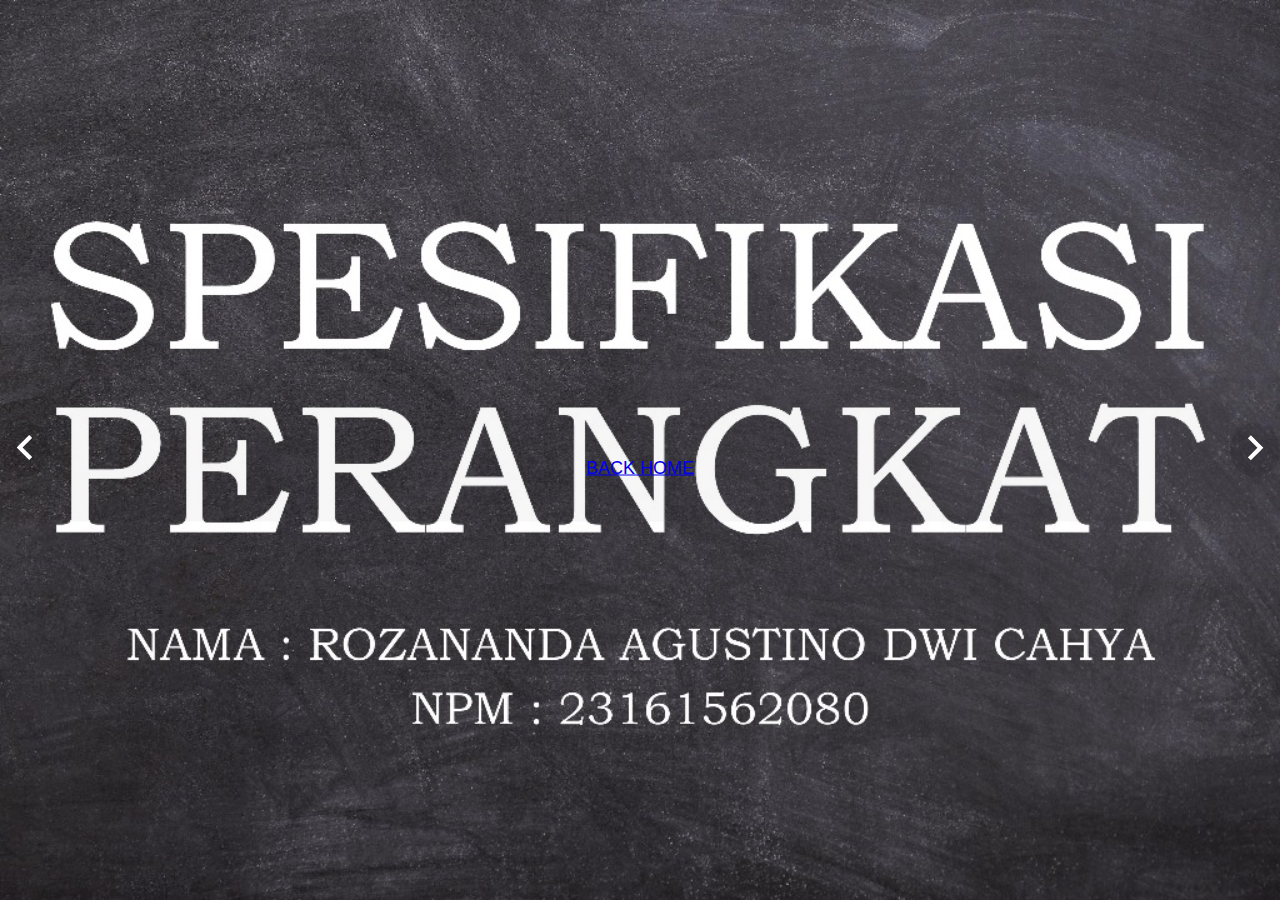
<file: slider/10282023929.html>
<!DOCTYPE html>
<html lang="en">
<head>
    <meta charset="UTF-8">
    <meta name="viewport" content="width=device-width, initial-scale=1.0">
    <meta http-equiv="X-UA-Compatible" content="ie=edge">
    <title>SLIDE SHOW</title>
    <link rel="stylesheet" href="css/style.css">
</head>
<body>
    <div class="container">
        <div class="arrow l" onclick="prev()">
            <img src="img/l.png" alt="l">
        </div>
        <div class="slide slide-1">
             <div class="caption">
                 <h3></h3>
                 <p><a href="../">BACK HOME</a></p>
             </div>
        </div>
        <div class="slide slide-2">
            <div class="caption">
                <h3></h3>
                <p></p>
            </div>
       </div>
       <div class="slide slide-3">
            <div class="caption">
                <h3></h3>
                <p></p>
            </div>
       </div>
       <div class="slide slide-4">
        <div class="caption">
            <h3></h3>
            <p></p>
        </div>
   </div>
   <div class="slide slide-5">
    <div class="caption">
        <h3></h3>
        <p></p>
    </div>
</div>

<div class="slide slide-6">
    <div class="caption">
        <h3></h3>
        <p></p>
    </div>
</div>
       <div class="arrow r" onclick="next()">
            <img src="img/r.png" alt="r">
        </div>
    </div>

    <script>
        let slide = document.querySelectorAll('.slide');
        var current = 0;

        function cls(){
            for(let i = 0; i < slide.length; i++){
                  slide[i].style.display = 'none';
            }
        }

        function next(){
            cls();
            if(current === slide.length-1) current = -1;
            current++;

            slide[current].style.display = 'block';
            slide[current].style.opacity = 0.4;

            var x = 0.4;
            var intX = setInterval(function(){
                x+=0.1;
                slide[current].style.opacity = x;
                if(x >= 1) {
                    clearInterval(intX);
                    x = 0.4;
                }
            }, 100);

        }

        function prev(){
            cls();
            if(current === 0) current = slide.length;
            current--;

            slide[current].style.display = 'block';
            slide[current].style.opacity = 0.4;

            var x = 0.4;
            var intX = setInterval(function(){
                x+=0.1;
                slide[current].style.opacity = x;
                if(x >= 1) {
                    clearInterval(intX);
                    x = 0.4;
                }
            }, 100);

        }

        function start(){
            cls();
            slide[current].style.display = 'block';
        }
        start();
    </script>
</body>
</html>
</file>
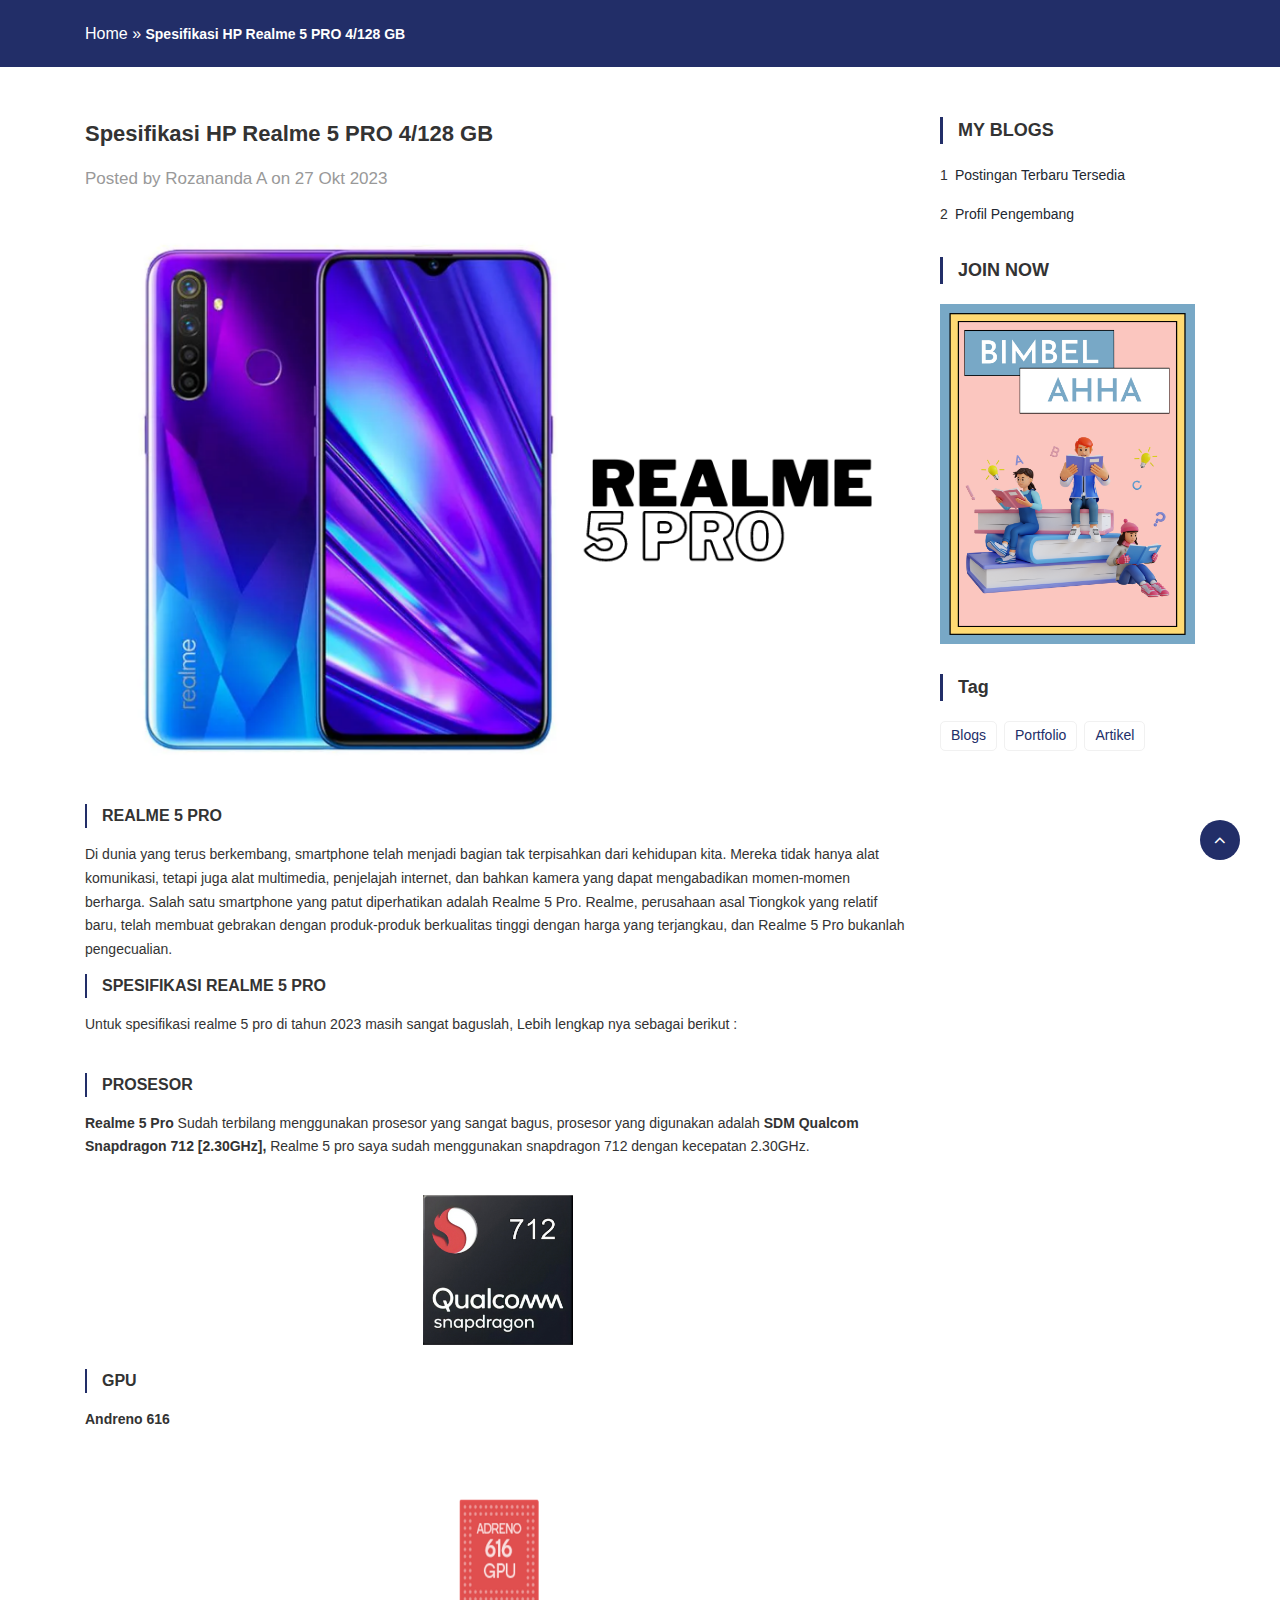
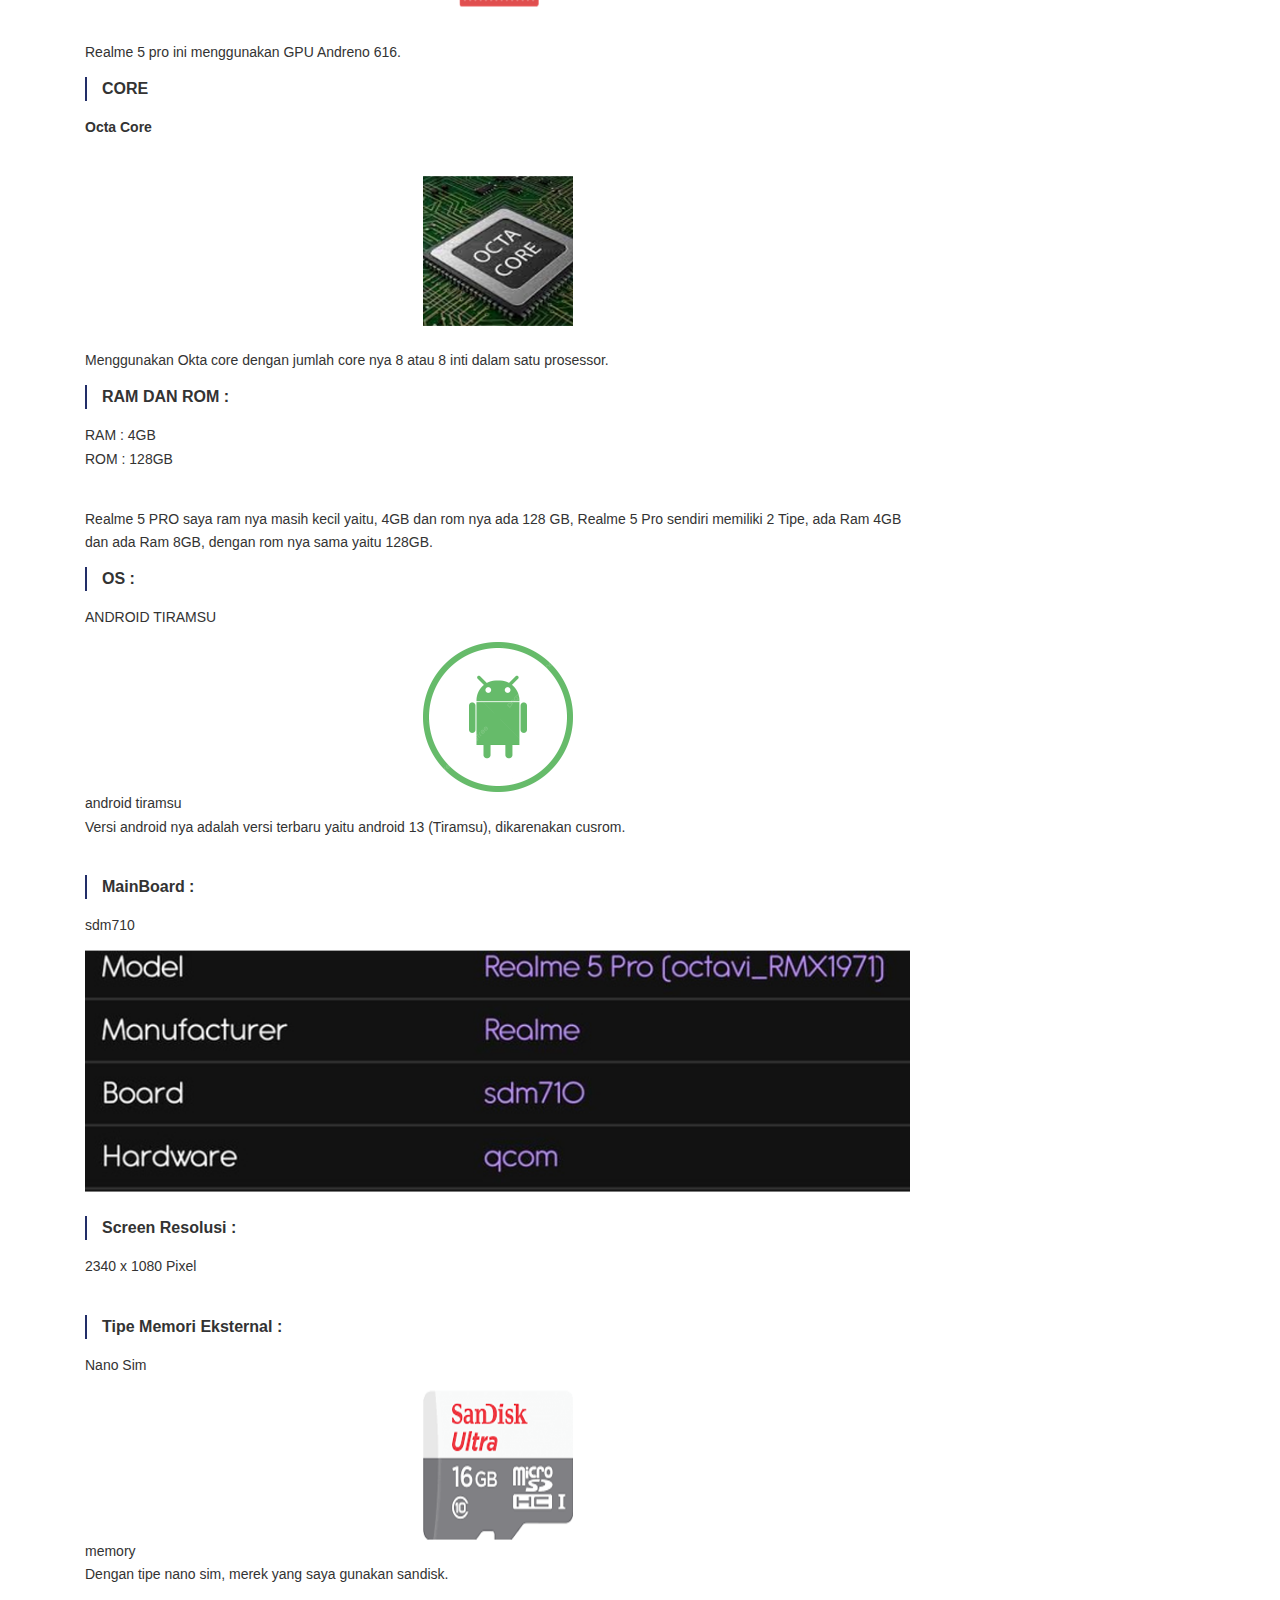
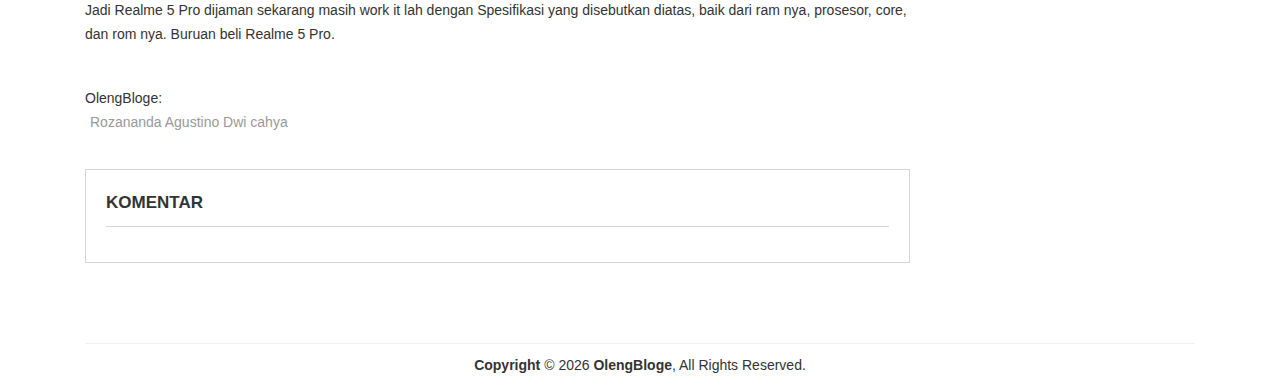
<file: blog/post/10272023522.html>
<!DOCTYPE html>
<html lang="en">

<head>
    <meta charset="UTF-8">
    <meta http-equiv="X-UA-Compatible" content="IE=edge">
    <meta name="viewport" content="width=device-width, initial-scale=1.0">
    <title>Spesifikasi HP Realme 5 PRO 4/128 GB</title>

    <link rel="stylesheet" href="assets/css/style.css">

    <div id="fb-root"></div>
    <script async defer crossorigin="anonymous"
        src="https://connect.facebook.net/id_ID/sdk.js#xfbml=1&version=v18.0&appId=3076419065804660&autoLogAppEvents=1"
        nonce="HyyUP90Z"></script>
</head>

<body>

    <section class="page-title">
        <div class="container">
            <div class="row pt-20">
                <div class="col xl12 l12">
                    <div id="breadcrumbs" class="mb-20">
                        <a href="/index.html">Home</a>
                        »
                        <span class="breadcrumb_last" aria-current="page">Spesifikasi HP Realme 5 PRO 4/128 GB</span>
                    </div>
                </div>
            </div>
        </div>
    </section>

    <main>
        <div class="container">
            <div class="row py-50">
                <div class="col xl9 l9 m12">
                    <div class="contents">
                        <article class="detail">
                            <h1 class="title">Spesifikasi HP Realme 5 PRO 4/128 GB</h1>

                            <time class="time">Posted by Rozananda A on 27 Okt 2023</time>

                            <div class="thumbnail">
                                <img src="../assets/images/blog-1.png" alt="Spesifikasi HP Realme 5 PRO 4/128 GB">
                            </div>


                            <div class="body">
                               
                                <h3>REALME 5 PRO</h3>
                                <p>Di dunia yang terus berkembang, smartphone telah menjadi bagian tak terpisahkan dari kehidupan kita. Mereka tidak hanya alat komunikasi, tetapi juga alat multimedia, penjelajah internet, dan bahkan kamera yang dapat mengabadikan momen-momen berharga. Salah satu smartphone yang patut diperhatikan adalah Realme 5 Pro. Realme, perusahaan asal Tiongkok yang relatif baru, telah membuat gebrakan dengan produk-produk berkualitas tinggi dengan harga yang terjangkau, dan Realme 5 Pro bukanlah pengecualian.</p>
                                <h3>SPESIFIKASI REALME 5 PRO</h3>
                                <p>Untuk spesifikasi realme 5 pro di tahun 2023 masih sangat baguslah, Lebih lengkap nya sebagai berikut : </p>
                                <br>
                                <h3>PROSESOR</h3>
                                <p><strong>Realme 5 Pro</strong> Sudah terbilang menggunakan prosesor yang sangat bagus, prosesor yang digunakan adalah <strong>SDM Qualcom Snapdragon 712 [2.30GHz], </strong>Realme 5 pro saya sudah menggunakan snapdragon 712 dengan kecepatan 2.30GHz.</p>
                                <br>
                                <center><img src="assets/imgpost/snapragon.png" alt="Spesifikasi HP Realme 5 PRO 4/128 GB" style="width: 150px; height: 150px;"></center>
                                <br>
                                <h3>GPU</h3>
                                <p><strong>Andreno 616</strong></p>
                                <br>
                                <center><img src="assets/imgpost/gpu.png" alt="Spesifikasi HP Realme 5 PRO 4/128 GB" style="width: 150px; height: 150px;"></center>
                                <br>
                                <p>Realme 5 pro ini menggunakan GPU Andreno 616.</p>

                                <h3>CORE</h3>
                                <p><strong>Octa Core</strong></p>
                                <br>
                                <center><img src="assets/imgpost/octacore.png" alt="Spesifikasi HP Realme 5 PRO 4/128 GB" style="width: 150px; height: 150px;"></center>
                                <br>
                                <p>Menggunakan Okta core dengan jumlah core nya 8 atau 8 inti dalam satu prosessor.</p>
                                <h3>RAM DAN ROM  : 
                                </h3>
                                <p>RAM  : 4GB<br>ROM  : 128GB</p>
                                
                                <br>
                                <p>Realme 5 PRO saya ram nya masih kecil yaitu, 4GB dan rom nya ada 128 GB, Realme
                                    5 Pro sendiri memiliki 2 Tipe, ada Ram 4GB dan ada Ram 8GB, dengan rom nya sama yaitu 128GB.
                                </p>
                                <h3>OS  : 
                                </h3>
                                <p>ANDROID TIRAMSU</p>
                                <center><a href="assets/imgpost/android.jpg"><img class="img-snapdragon" src="assets/imgpost/android.jpg" style="width: 150px; height: 150px;" alt="..." /></a></center>
                                <span class="caption text-muted">android tiramsu</span>
                                <p>Versi android nya adalah versi terbaru yaitu android 13 (Tiramsu), dikarenakan cusrom.
                                </p>
                                <br>
                                <h3>MainBoard  : 
                                </h3>
                                <p>sdm710</p>
                                <center><a href="assets/imgpost/mainboard.png"><img class="img-fluid" src="assets/imgpost/mainboard.png"  alt="..." /></a></center>
                                    <br>
                                <h3>Screen Resolusi  : 
                                </h3>
                                <p>2340 x 1080 Pixel
                                </p>
                                <br>
                                <b><h3>Tipe Memori Eksternal  : 
                                </h3></b>
                                <p>Nano Sim</p>
                                <center><a href="assets/imgpost/memory.png"><img class="img-fluid" src="assets/imgpost/memory.png" style="width: 150px; height: 150px;" alt="..." /></a></center>
                                <span class="caption text-muted">memory</span>
                                <p>Dengan tipe nano sim, merek yang saya gunakan sandisk.
                                </p>
                                    <p>Jadi Realme 5 Pro dijaman sekarang masih work it lah dengan Spesifikasi
                                        yang disebutkan diatas, baik dari ram nya, prosesor, core, dan rom nya.
                                        Buruan beli Realme 5 Pro.
                                    </p>
                            </div>
                                
                                
                            <ul class="category">
                                <span class="title">OlengBloge: </span>
                                <li><a href="mailto:nanda.pbnc@gmail.com">Rozananda Agustino Dwi cahya</a></li>
                            </ul>

                            <div id="comments">
                                <h3 class="title">KOMENTAR</h3>  
                                <div loading="lazy" class="fb-comments" data-href="https://tinogustino.github.io/post/10272023522.html"
                                    data-numposts="10" data-width="100%"></div>
                            </div>

                            
                        </article>
                    </div>
                </div>

                <div class="col xl3 l3 m12">
                    <aside class="sidebar">
                        <div class="widget">
                            <h3 class="title">MY BLOGS</h3>

                            <ul class="recent-post">
                                <li><a href="/blog" target="_blank">Postingan Terbaru Tersedia</a></li>
                                <li><a href="/index.html" target="_blank">Profil Pengembang</a></li>
                            </ul>
                        </div>

                        <div class="widget">
                            <h3 class="title">JOIN NOW</h3>

                            <div class="img">
                                <a href="https://wa.me/6281535365496" target="_bank"><img
                                        src="assets/imgs/thiet-ke-webstie-1.png" alt="imgs"></a>
                            </div>

                        </div>

                        <div class="widget">
                            <h3 class="title">Tag</h3>

                            <ul class="tagcloud">
                                <li><a href="/blog">Blogs</a></li>
                                <li><a href="/index.html">Portfolio</a></li>
                                <li><a href="/blog">Artikel</a></li>
                     
                        </div>
                    </aside>
                </div>
            </div>
        </div>
    </main>

    <section class="bottom">
        <div class="container">
            <div class="row ">
                <div class="col xl12 l12">
                    <div class="copyright text-center py-10">
                        <b>Copyright </b>&copy; <script type="text/javascript">
                            document.write(new Date().getFullYear());
                          </script> <b>OlengBloge</b>, All Rights Reserved.
                    </div>
                </div>
            </div>
        </div>
    </section>

    <div id="back-top" class="active">
        <span class="fa fa-angle-up"></span>
    </div>

    <!-- JavaScript -->
    <script src="assets/js/jquery.min.js"></script>
    <script src="assets/js/slick.min.js"></script>
    
    <script src="assets/js/main.js"></script>
</body>

</html>
</file>
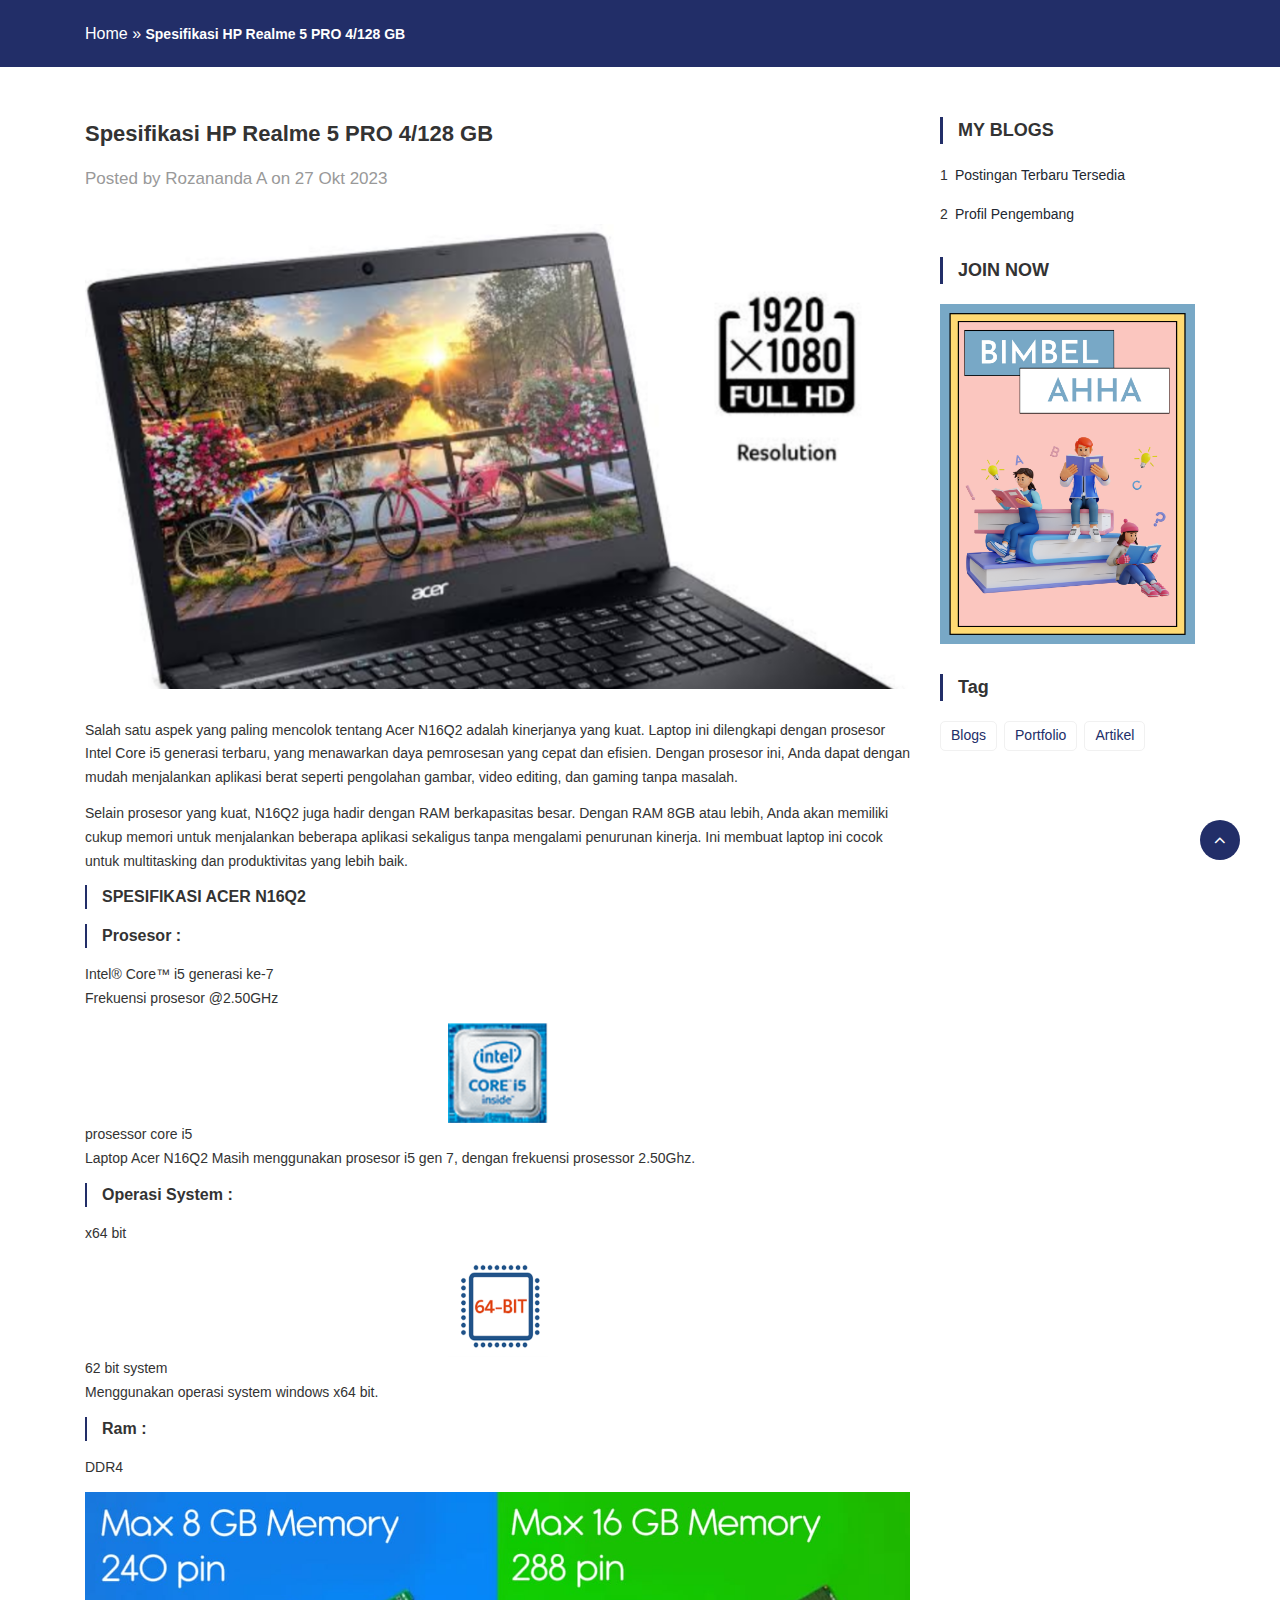
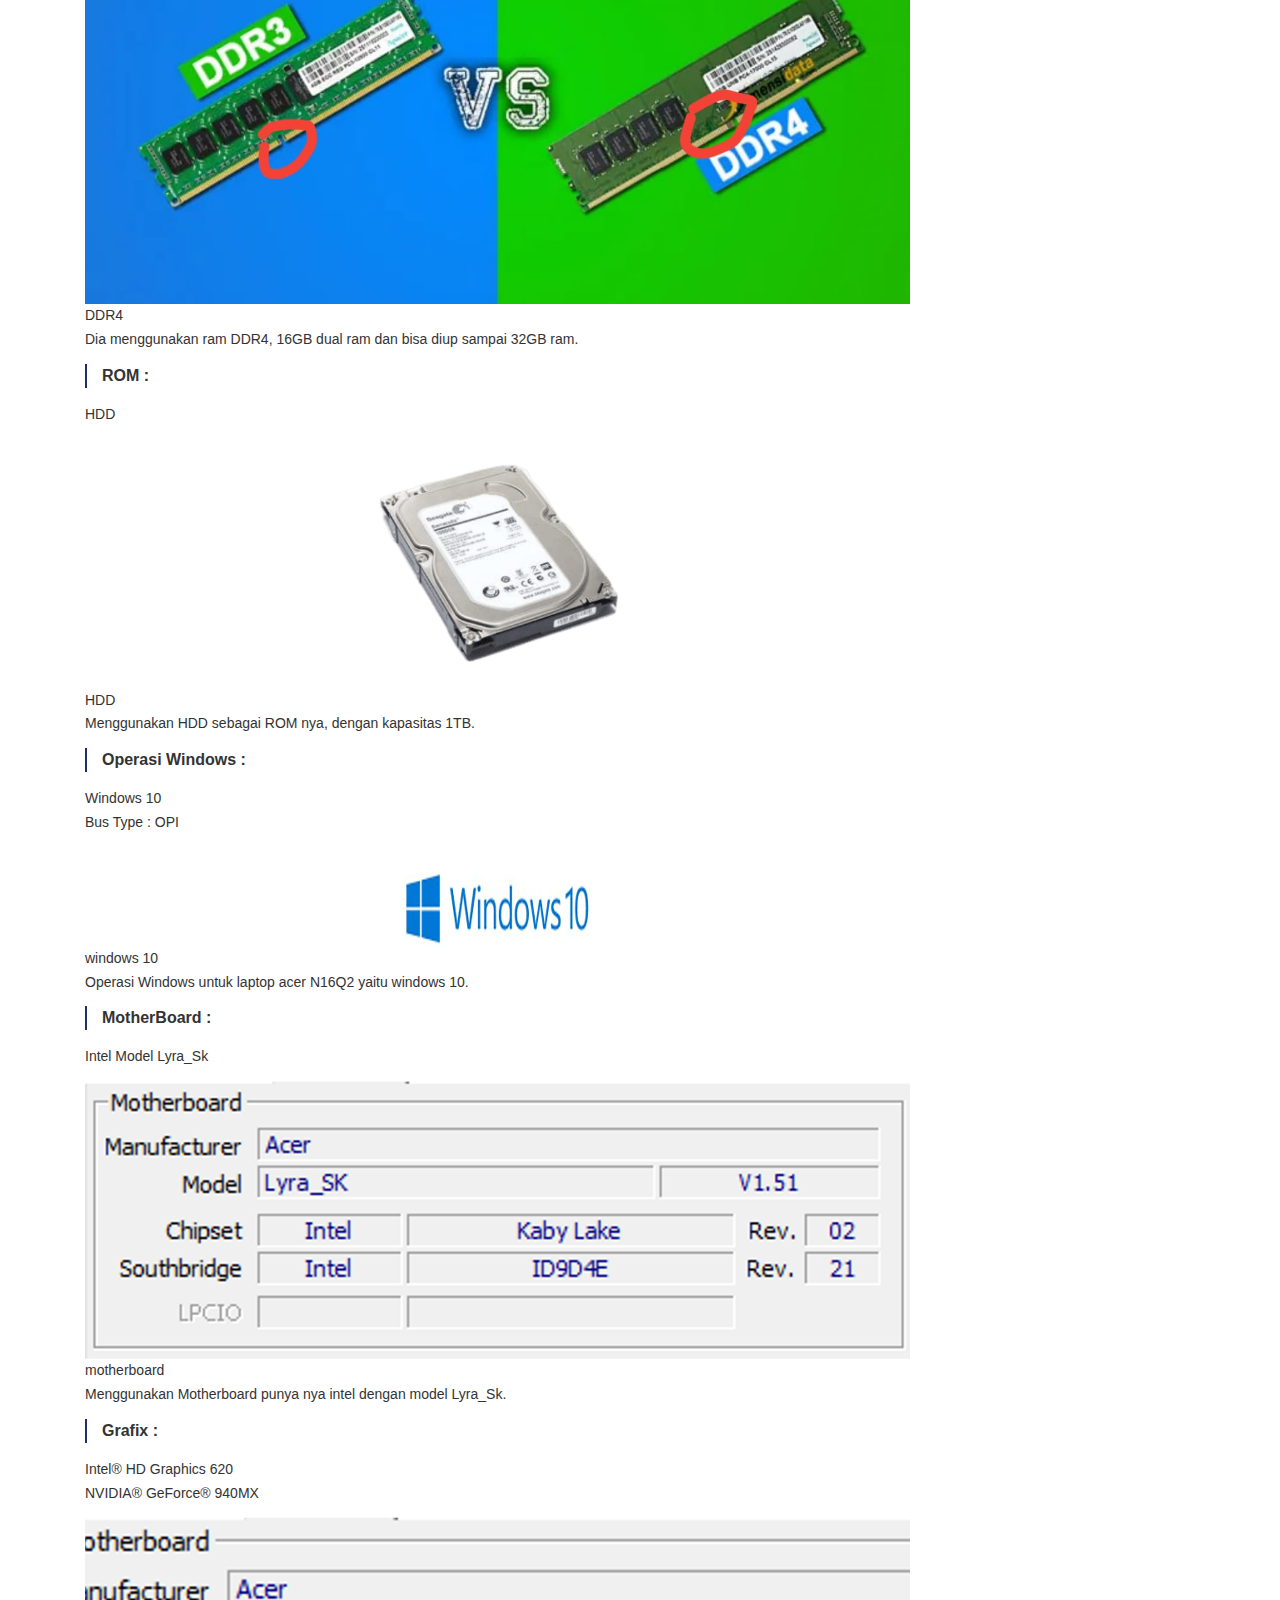
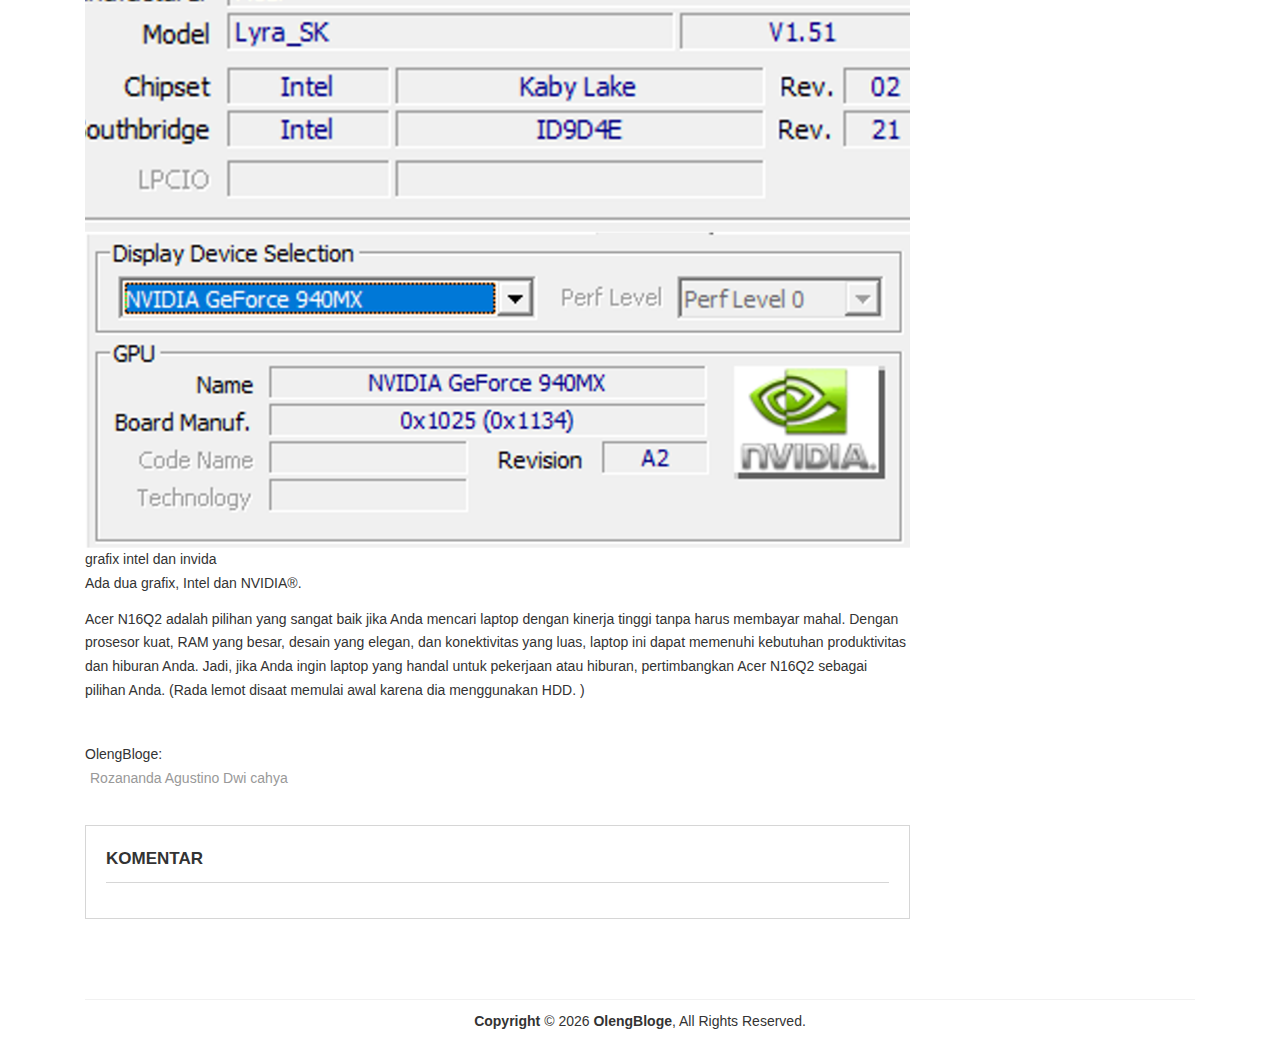
<file: blog/post/10272023523.html>
<!DOCTYPE html>
<html lang="en">

<head>
    <meta charset="UTF-8">
    <meta http-equiv="X-UA-Compatible" content="IE=edge">
    <meta name="viewport" content="width=device-width, initial-scale=1.0">
    <title>Spesifikasi HP Realme 5 PRO 4/128 GB</title>

    <link rel="stylesheet" href="assets/css/style.css">

    <div id="fb-root"></div>
    <script async defer crossorigin="anonymous"
        src="https://connect.facebook.net/id_ID/sdk.js#xfbml=1&version=v18.0&appId=3076419065804660&autoLogAppEvents=1"
        nonce="HyyUP90Z"></script>
</head>

<body>

    <section class="page-title">
        <div class="container">
            <div class="row pt-20">
                <div class="col xl12 l12">
                    <div id="breadcrumbs" class="mb-20">
                        <a href="/index.html">Home</a>
                        »
                        <span class="breadcrumb_last" aria-current="page">Spesifikasi HP Realme 5 PRO 4/128 GB</span>
                    </div>
                </div>
            </div>
        </div>
    </section>

    <main>
        <div class="container">
            <div class="row py-50">
                <div class="col xl9 l9 m12">
                    <div class="contents">
                        <article class="detail">
                            <h1 class="title">Spesifikasi HP Realme 5 PRO 4/128 GB</h1>

                            <time class="time">Posted by Rozananda A on 27 Okt 2023</time>

                            <div class="thumbnail">
                                <img src="../assets/images/blog-2.png" alt="Spesifikasi HP Realme 5 PRO 4/128 GB">
                            </div>


                            <div class="body">
                                <p>Salah satu aspek yang paling mencolok tentang Acer N16Q2 
                                    adalah kinerjanya yang kuat. Laptop ini dilengkapi dengan 
                                    prosesor Intel Core i5 generasi terbaru, yang menawarkan 
                                    daya pemrosesan yang cepat dan efisien. Dengan prosesor ini, 
                                    Anda dapat dengan mudah menjalankan aplikasi berat seperti pengolahan gambar, 
                                    video editing, dan gaming tanpa masalah.</p>
                                <p>Selain prosesor yang kuat, N16Q2 juga hadir dengan RAM berkapasitas besar. 
                                    Dengan RAM 8GB atau lebih, Anda akan memiliki cukup memori untuk menjalankan beberapa aplikasi sekaligus
                                    tanpa mengalami penurunan kinerja. Ini membuat laptop ini cocok untuk 
                                    multitasking dan produktivitas yang lebih baik.</p>
                                <b><h3>SPESIFIKASI ACER N16Q2</h3></b>
                                <b><h3>Prosesor  : 
                                   </h3></b>
                                   <p>Intel® Core™ i5 generasi ke-7
                                    <br>Frekuensi prosesor @2.50GHz
                                    </p>
                                   <center><a href="#!"><img class="img-snapdragon" src="assets/imgpost/intelcorei5.png" style="height: 100px; width: 100px;" alt="..." /></a></center>
                                   <span class="caption text-muted">prosessor core i5</span>
                                   <p>Laptop Acer N16Q2 Masih menggunakan prosesor i5 gen 7, dengan
                                    frekuensi prosessor 2.50Ghz.
                                   </p>
                                <b><h3>Operasi System  : 
                                </h3></b>
                                <p>x64 bit</p>
                                <center><a href="#!"><img class="img-snapdragon" src="assets/imgpost/62bit.png" style="width: 100px; height: 100px;" alt="..." /></a></center>
                                <span class="caption text-muted">62 bit system</span>
                                <p>Menggunakan operasi system windows x64 bit.</p>
                             <b><h3>Ram : 
                            </h3></b>
                            <p>DDR4</p>
                            <center><a href="#!"><img class="img-fluid" src="assets/imgpost/ddr4.jpg" alt="..." /></a></center>
                            <span class="caption text-muted">DDR4</span>
                            <p>Dia menggunakan ram DDR4, 16GB dual ram dan bisa diup sampai 32GB ram.</p>
                            <b><h3>ROM : 
                            </h3></b>
                            <p>HDD</p>
                            <center><a href="#!"><img class="img-snapdragon" src="assets/imgpost/hdd.png" style="width: 250px; height: 250px;" alt="..." /></a></center>
                            <span class="caption text-muted">HDD</span>
                            <p>Menggunakan HDD sebagai ROM nya, dengan kapasitas 1TB.
                            </p>
                            <b><h3>Operasi Windows  : 
                            </h3></b>
                            <p>Windows 10<br> Bus Type : OPI</p>
                            <center><a href="#!"><img class="img-fluid" src="assets/imgpost/windows10.png" style="width: 250px; height: 100px;" alt="..." /></a></center>
                            <span class="caption text-muted">windows 10</span>
                            <p>Operasi Windows untuk laptop acer N16Q2 yaitu windows 10.
                            </p>
                            <b><h3>MotherBoard  : 
                            </h3></b>
                            <p>Intel
                                Model Lyra_Sk
                                </p>
                            <center><a href="#!"><img class="img-fluid" src="assets/imgpost/motherboar.png" alt="..." /></a></center>
                            <span class="caption text-muted">motherboard</span>
                            <p>Menggunakan Motherboard punya nya intel dengan model Lyra_Sk.
                            </p>
                
                            <b><h3>Grafix  : 
                            </h3></b>
                            <p>Intel® HD Graphics 620
                                <br>NVIDIA® GeForce® 940MX
                                
                                </p>
                            <center><a href="#!"><img class="img-fluid" src="assets/imgpost/gf1.png" alt="..." /></a></center>
                            <center><a href="#!"><img class="img-fluid" src="assets/imgpost/gf2.png" alt="..." /></a></center>
                            <span class="caption text-muted">grafix intel dan invida</span>
                            <p>Ada dua grafix, Intel dan NVIDIA®.
                            </p>
                                <p>Acer N16Q2 adalah pilihan yang sangat baik jika Anda mencari laptop dengan kinerja tinggi 
                                    tanpa harus membayar mahal. Dengan prosesor kuat, RAM yang besar, desain yang elegan, dan 
                                    konektivitas yang luas, laptop ini dapat memenuhi kebutuhan produktivitas dan hiburan Anda. 
                                    Jadi, jika Anda ingin laptop yang handal untuk pekerjaan atau hiburan, 
                                    pertimbangkan Acer N16Q2 sebagai pilihan Anda. (Rada lemot disaat memulai awal karena dia menggunakan HDD. )
                                </p>
                               
                            </div>
                                
                                
                            <ul class="category">
                                <span class="title">OlengBloge: </span>
                                <li><a href="mailto:nanda.pbnc@gmail.com">Rozananda Agustino Dwi cahya</a></li>
                            </ul>

                            <div id="comments">
                                <h3 class="title">KOMENTAR</h3>  
                                <div loading="lazy" class="fb-comments" data-href="https://tinogustino.github.io/post/10272023523.html"
                                    data-numposts="10" data-width="100%"></div>
                            </div>

                            
                        </article>
                    </div>
                </div>

                <div class="col xl3 l3 m12">
                    <aside class="sidebar">
                        <div class="widget">
                            <h3 class="title">MY BLOGS</h3>

                            <ul class="recent-post">
                                <li><a href="/blog" target="_blank">Postingan Terbaru Tersedia</a></li>
                                <li><a href="/index.html" target="_blank">Profil Pengembang</a></li>
                            </ul>
                        </div>

                        <div class="widget">
                            <h3 class="title">JOIN NOW</h3>

                            <div class="img">
                                <a href="https://wa.me/6281535365496" target="_bank"><img
                                        src="assets/imgs/thiet-ke-webstie-1.png" alt="imgs"></a>
                            </div>

                        </div>

                        <div class="widget">
                            <h3 class="title">Tag</h3>

                            <ul class="tagcloud">
                                <li><a href="/blog">Blogs</a></li>
                                <li><a href="/index.html">Portfolio</a></li>
                                <li><a href="/blog">Artikel</a></li>
                     
                        </div>
                    </aside>
                </div>
            </div>
        </div>
    </main>

    <section class="bottom">
        <div class="container">
            <div class="row ">
                <div class="col xl12 l12">
                    <div class="copyright text-center py-10">
                        <b>Copyright </b>&copy; <script type="text/javascript">
                            document.write(new Date().getFullYear());
                          </script> <b>OlengBloge</b>, All Rights Reserved.
                    </div>
                </div>
            </div>
        </div>
    </section>

    <div id="back-top" class="active">
        <span class="fa fa-angle-up"></span>
    </div>

    <!-- JavaScript -->
    <script src="assets/js/jquery.min.js"></script>
    <script src="assets/js/slick.min.js"></script>
    
    <script src="assets/js/main.js"></script>
</body>

</html>
</file>
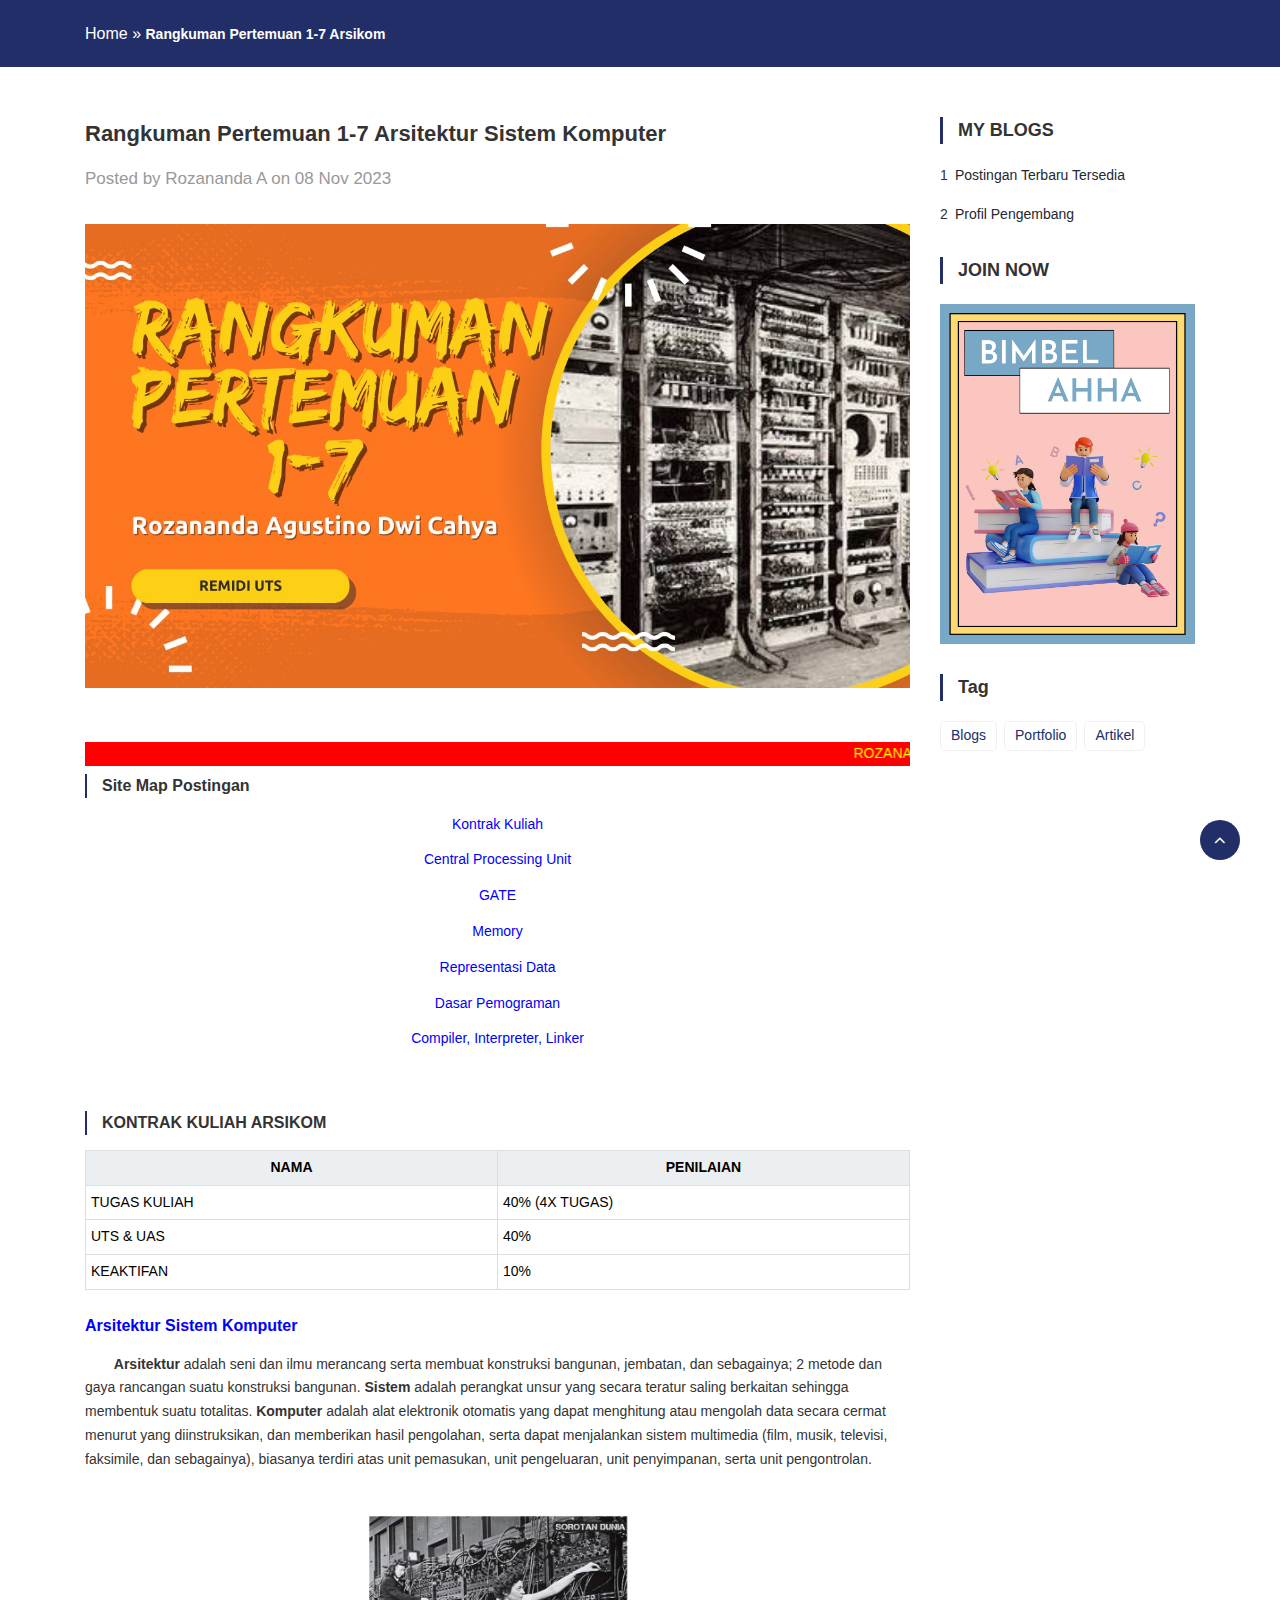
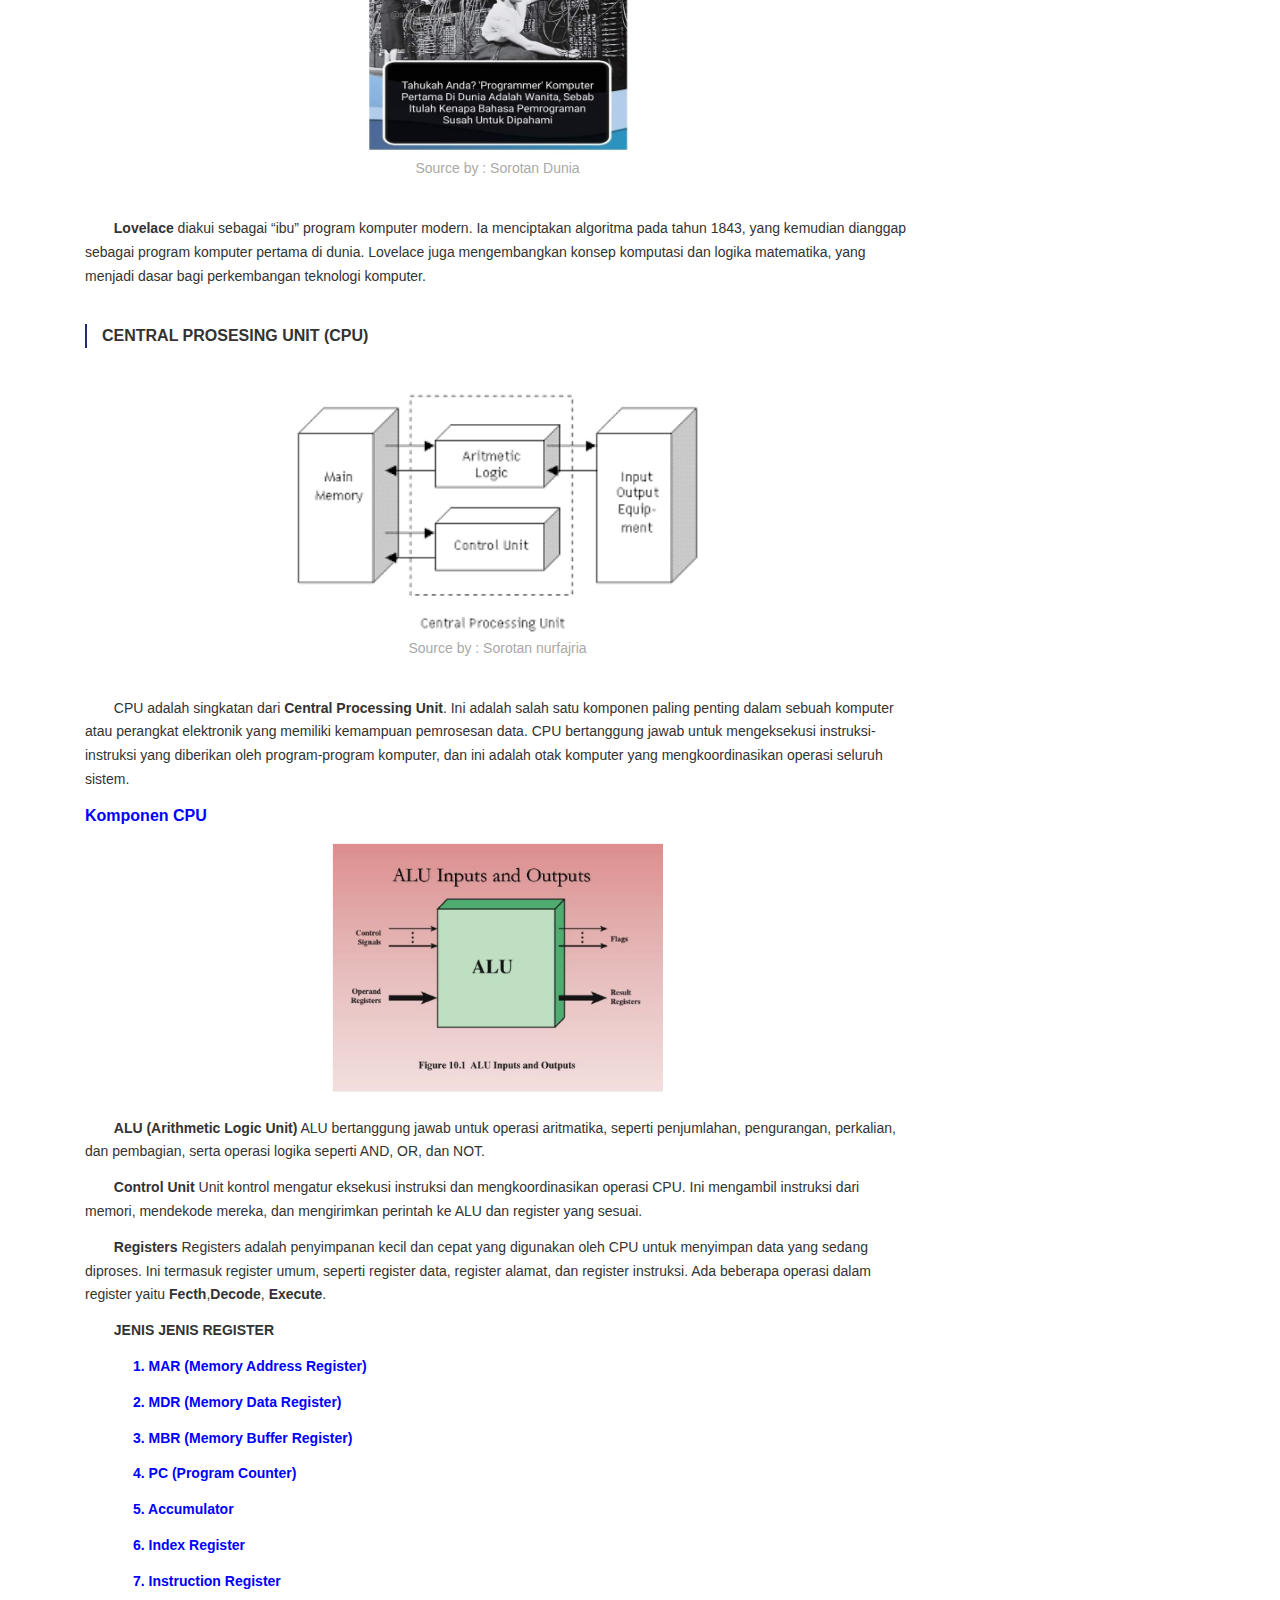
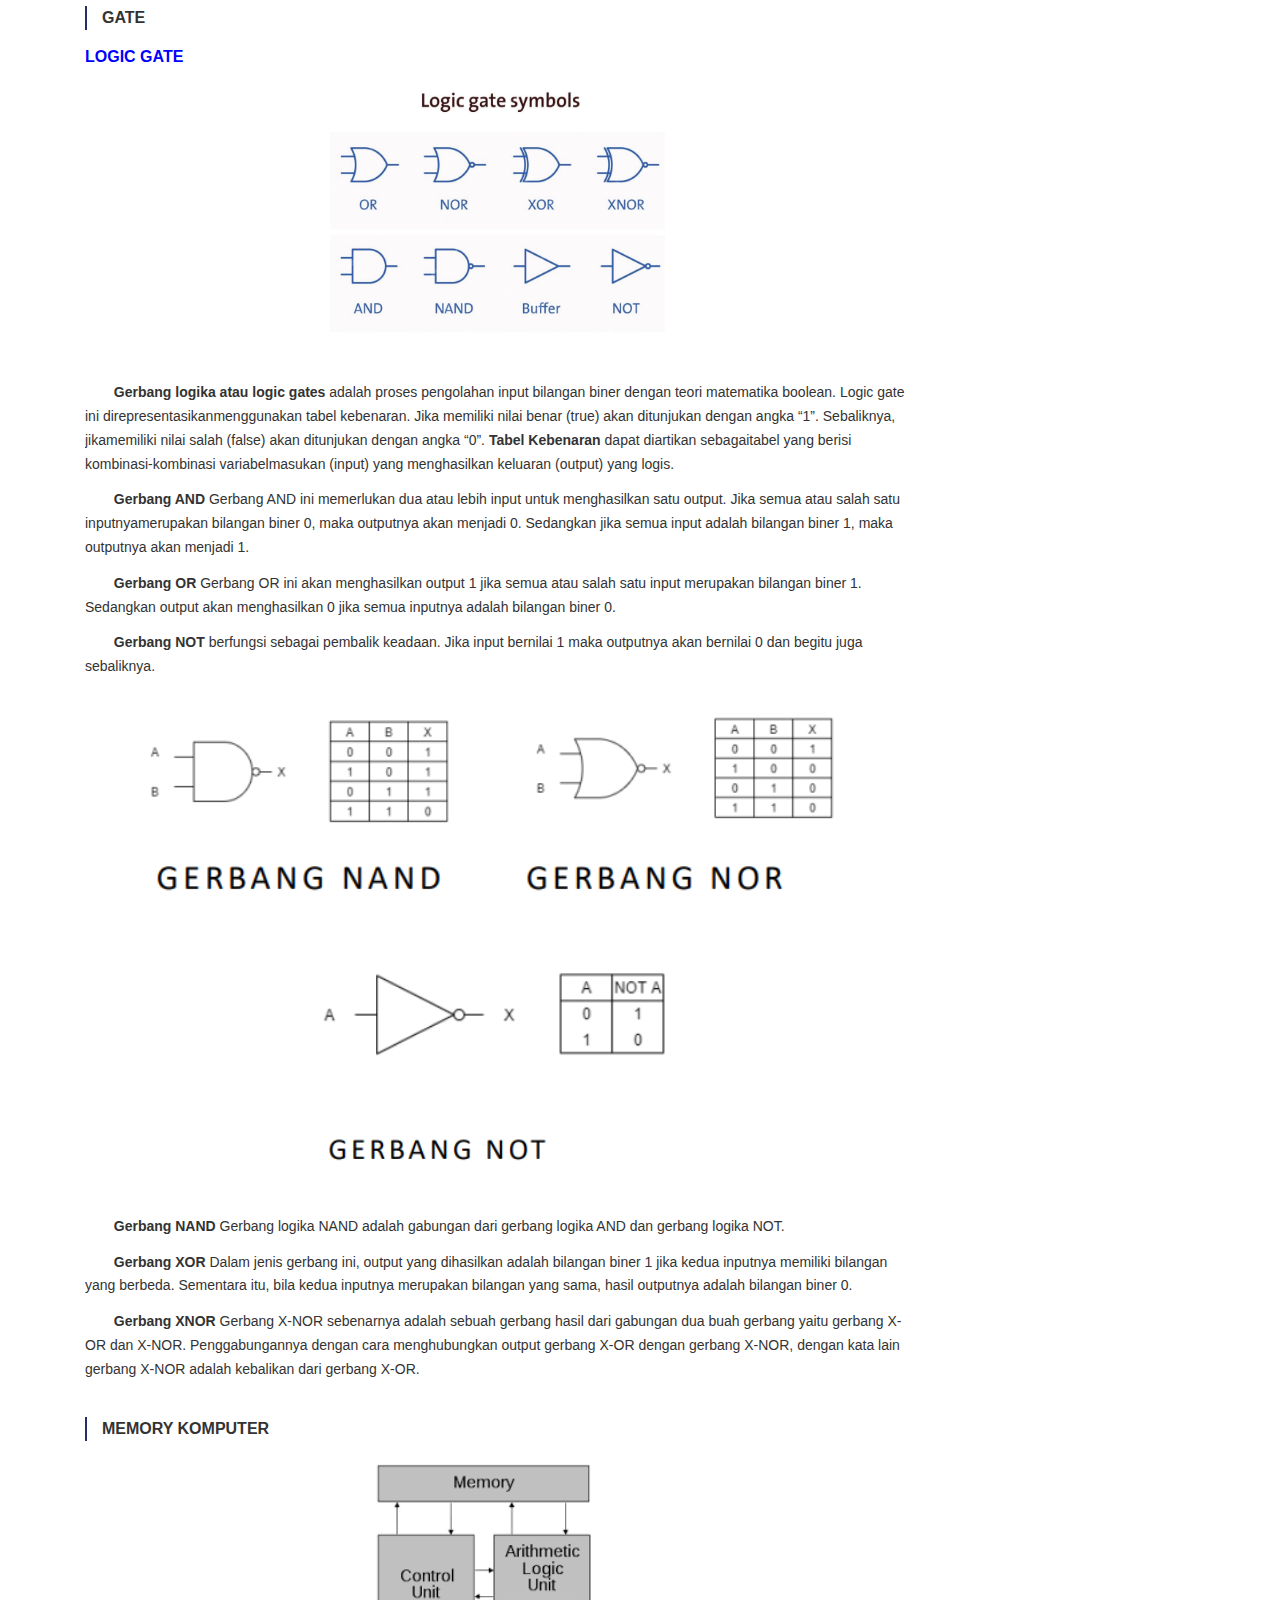
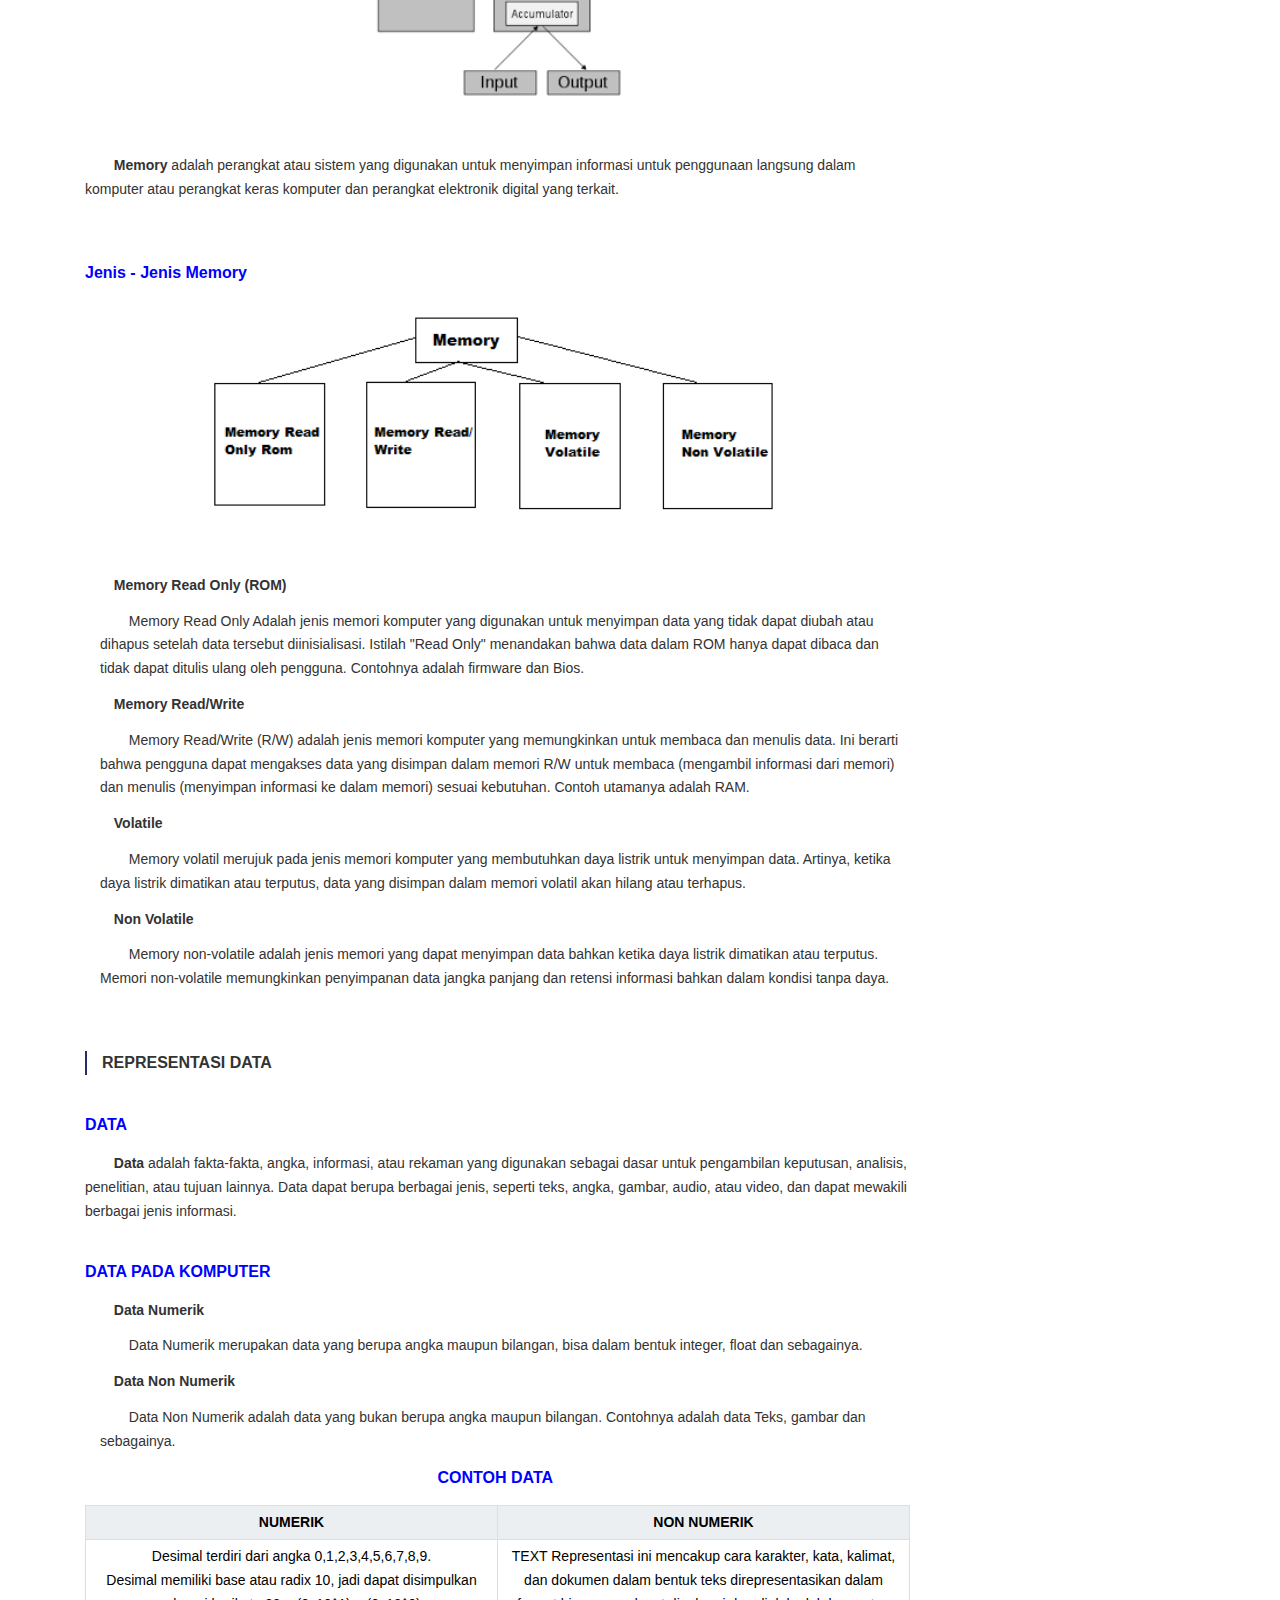
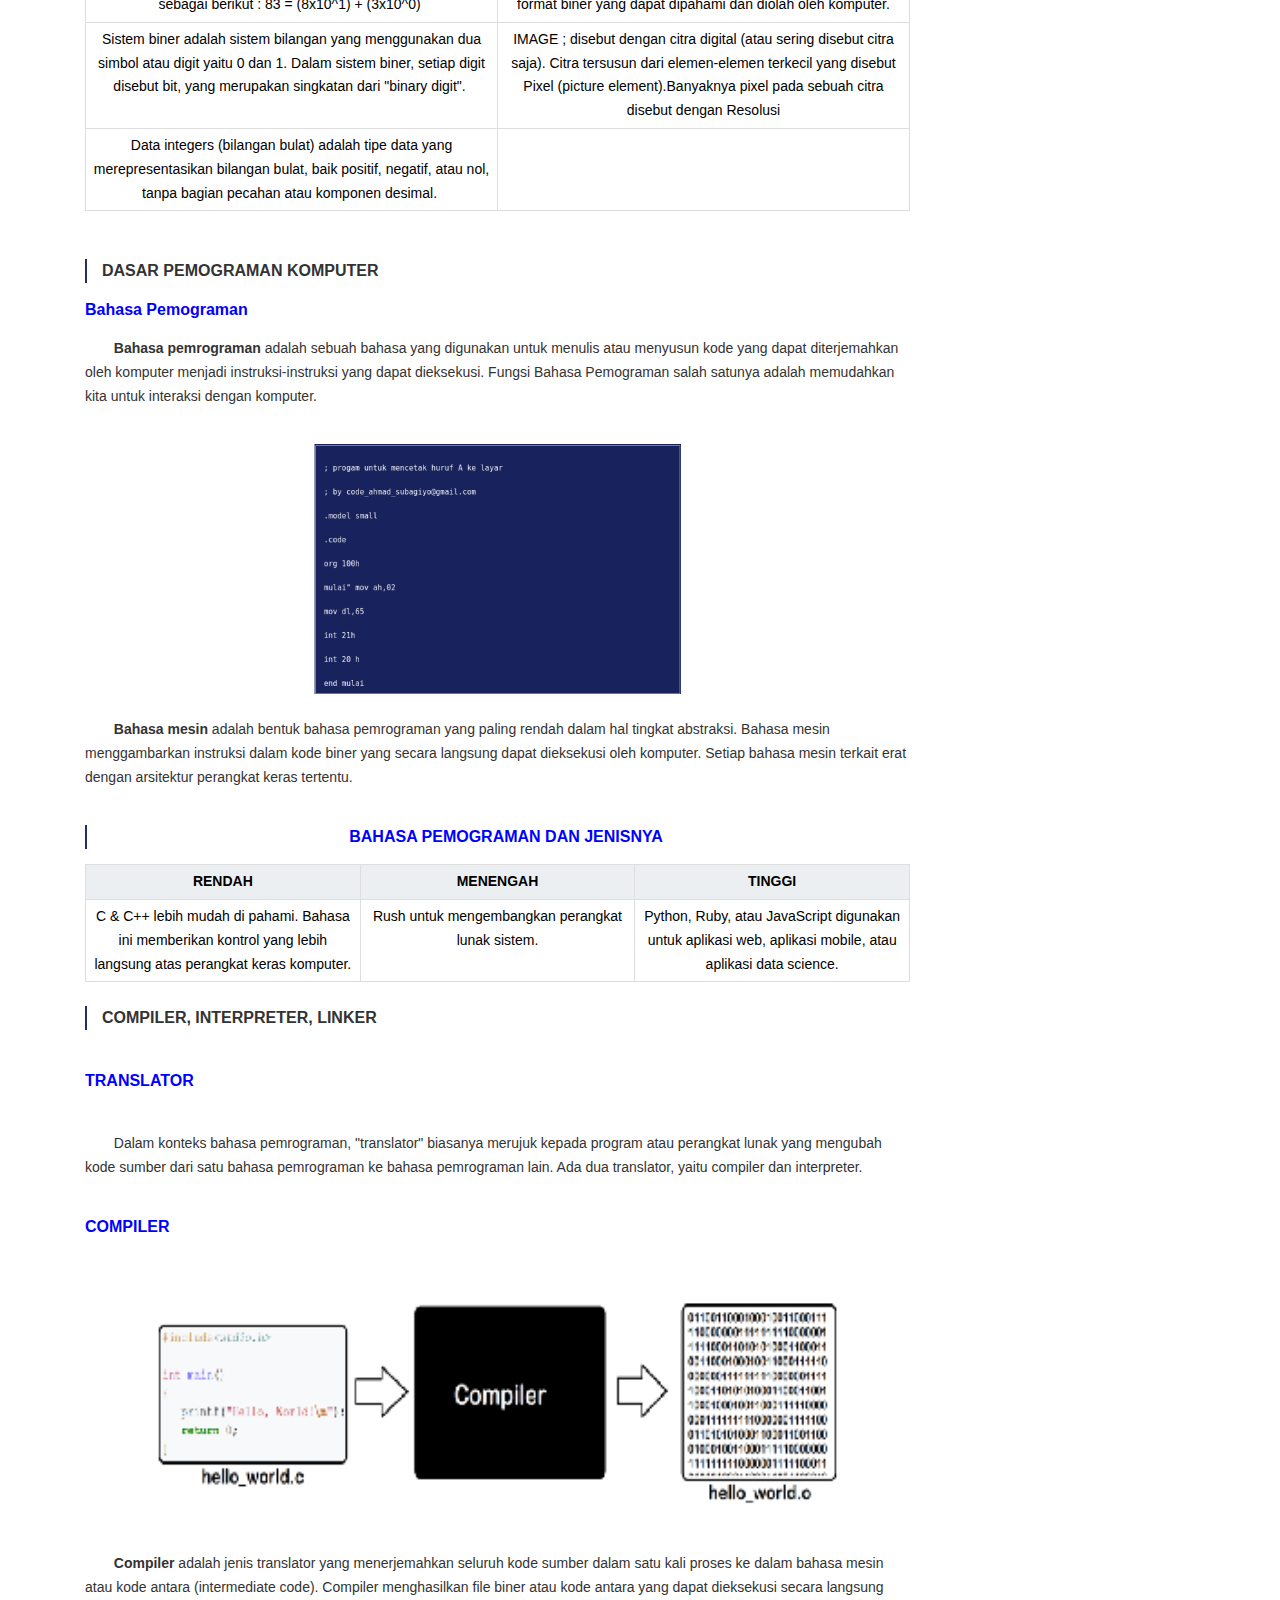
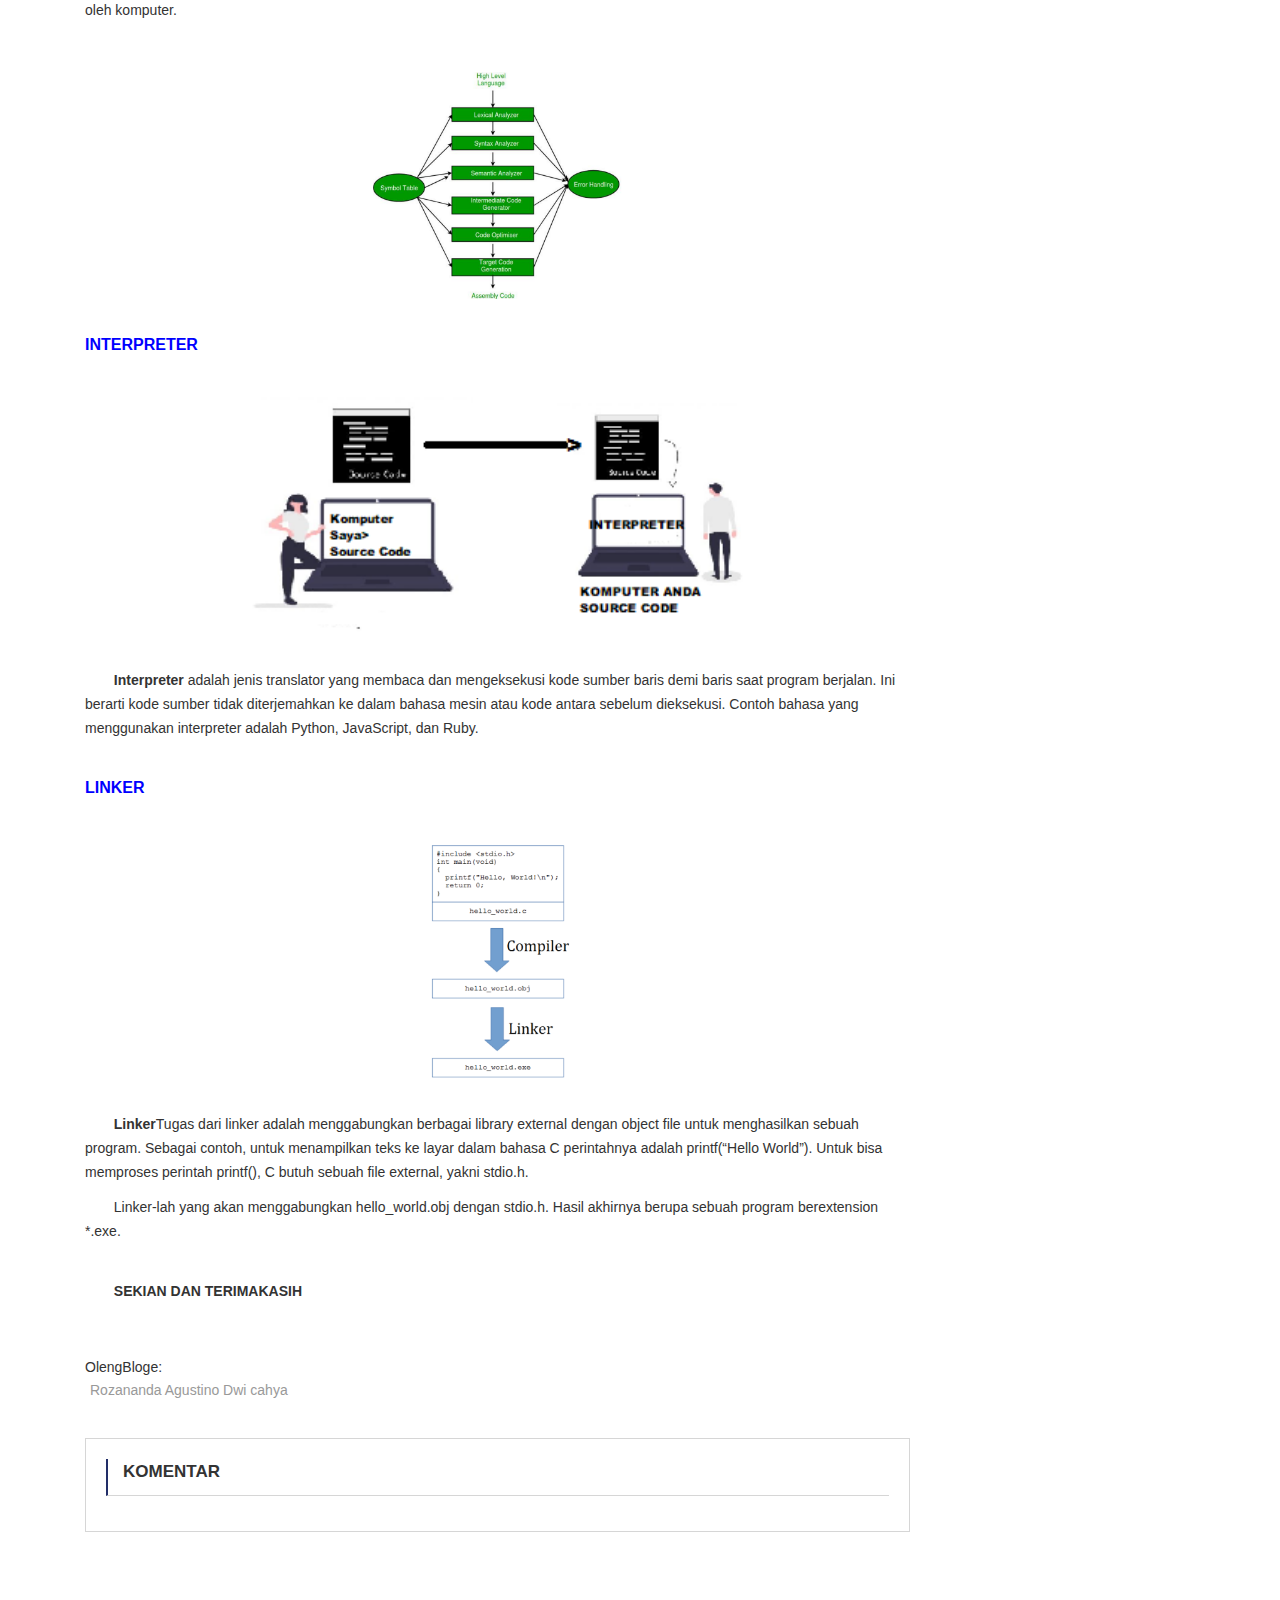
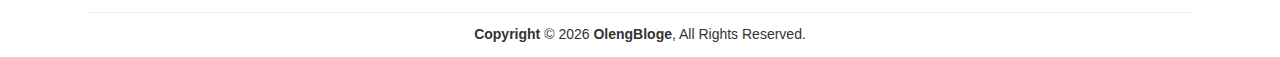
<file: blog/post/11082023708.html>
<!DOCTYPE html>
<html lang="en">

<head>
    <meta charset="UTF-8">
    <meta http-equiv="X-UA-Compatible" content="IE=edge">
    <meta name="viewport" content="width=device-width, initial-scale=1.0">
    <title>Spesifikasi HP Realme 5 PRO 4/128 GB</title>
    <link rel="stylesheet" href="assets/css/style.css">

    <div id="fb-root"></div>
    <script async defer crossorigin="anonymous"
        src="https://connect.facebook.net/id_ID/sdk.js#xfbml=1&version=v18.0&appId=3076419065804660&autoLogAppEvents=1"
        nonce="HyyUP90Z"></script>
</head>

<body>

    <section class="page-title">
        <div class="container">
            <div class="row pt-20">
                <div class="col xl12 l12">
                    <div id="breadcrumbs" class="mb-20">
                        <a href="/index.html">Home</a>
                        »
                        <span class="breadcrumb_last" aria-current="page">Rangkuman Pertemuan 1-7 Arsikom</span>
                    </div>
                </div>
            </div>
        </div>
    </section>

    <main>
        <div class="container">
            <div class="row py-50">
                <div class="col xl9 l9 m12">
                    <div class="contents">
                        <article class="detail">
                            <h1 class="title">Rangkuman Pertemuan 1-7 Arsitektur Sistem Komputer</h1>

                            <time class="time">Posted by Rozananda A on 08 Nov 2023</time>

                            <div class="thumbnail">
                                <img src="../assets/images/blog-3.png" alt="olengbloge">
                            </div>
                            

                            <div class="body">
                                <br>
                                <marquee style="background-color: red; color: yellow;">ROZANANDA AGUSTINO DWI CAHYA - 23161562080</marquee>
                                
                                <!--Site Maps-->
                                <h3>Site Map Postingan</h3>
                                <center><a href="#kontrakkuliah"><p style="color: blue;">Kontrak Kuliah</p></a></center>
                                <center><a href="#cpu"><p style="color: blue;">Central Processing Unit</p></a></center>
                                <center><a href="#gate"><p style="color: blue;">GATE</p></a></center>
                                <center><a href="#memory"><p style="color: blue;">Memory</p></a></center>
                                <center><a href="#data"><p style="color: blue;">Representasi Data</p></a></center>
                                <center><a href="#pemograman"><p style="color: blue;">Dasar Pemograman</p></a></center>
                                <center><a href="#compiler"><p style="color: blue;">Compiler, Interpreter, Linker</p></a></center>
                                <!--End-->
                                <br>
                                <br>
                                <!--BAB 1-->
                               <h3 id="kontrakkuliah">KONTRAK KULIAH ARSIKOM</h3><style>
                                    .my-class  {
                                        overflow: auto;
                                        width: 100%;
                                    }
                                    .my-class table {
                                        border: 1px solid #DEDEDF;
                                        height: 100%;
                                        width: 100%;
                                        table-layout: fixed;
                                        border-collapse: collapse;
                                        border-spacing: 1px;
                                    }
                                    .my-class caption {
                                        caption-side: top;
                                        text-align: left;
                                    }
                                    .my-class th {
                                        border: 1px solid #DEDEDF;
                                        background-color: #ECEFF1;
                                        color: #000000;
                                        padding: 5px;
                                    }
                                    .my-class td {
                                        border: 1px solid #DEDEDF;
                                        background-color: #FFFFFF;
                                        color: #000000;
                                        padding: 5px;
                                    }
                                </style>
                                <div class="my-class" role="region" tabindex="0">
                                <table>
                                    <caption></caption>
                                    <thead>
                                    <tr>
                                        <th>NAMA</th>
                                        <th>PENILAIAN</th>
                                    </tr>
                                    </thead>
                                    <tbody>
                                    <tr>
                                        <td>TUGAS KULIAH&nbsp;</td>
                                        <td>40% (4X TUGAS)</td>
                                    </tr>
                                    <tr>
                                        <td>UTS &amp; UAS</td>
                                        <td>40%</td>
                                    </tr>
                                    <tr>
                                        <td>KEAKTIFAN</td>
                                        <td>10%</td>
                                    </tr>
                                    <tbody>
                                </table>
                                <br>
                               <h6 style="color: blue;">Arsitektur Sistem Komputer</h6>
                                <p style="text-indent: 0.3in;"><strong>Arsitektur</strong> adalah seni dan ilmu merancang serta membuat konstruksi
                                    bangunan, jembatan, dan sebagainya; 2 metode dan gaya rancangan suatu
                                    konstruksi bangunan. <strong>Sistem </strong> adalah perangkat unsur yang secara teratur saling berkaitan
                                    sehingga membentuk suatu totalitas. <strong>Komputer</strong> adalah alat elektronik otomatis yang dapat menghitung atau
                                    mengolah data secara cermat menurut yang diinstruksikan, dan
                                    memberikan hasil pengolahan, serta dapat menjalankan sistem multimedia
                                    (film, musik, televisi, faksimile, dan sebagainya), biasanya terdiri atas unit
                                    pemasukan, unit pengeluaran, unit penyimpanan, serta unit pengontrolan.</p>
                                    <br>
                                <center><img src="assets/imgpost/programer-pertama.jpeg"  style="width: auto; height: 250px;" alt="olge"></center>
                                <center><p style="color: darkgray;">Source by : Sorotan Dunia</p></center>
                                <br>
                                <p style="text-indent: 0.3in;"><strong>Lovelace</strong> diakui sebagai “ibu” program komputer modern. Ia menciptakan algoritma pada tahun 1843, yang kemudian dianggap sebagai program komputer pertama di dunia. Lovelace juga mengembangkan konsep komputasi dan logika matematika, yang menjadi dasar bagi perkembangan teknologi komputer.</p>
                                <br>
                                <!--End-->

                                <!--BAB 2-->
                                <h3 id="cpu">CENTRAL PROSESING UNIT (CPU)</h3>
                                <br>
                                <!--IMG-->
                                <center><img src="assets/imgpost/arsitek-cpu.png"  style="width: auto; height: 250px;" alt="olge"></center>
                                <center><p style="color: darkgray;">Source by : Sorotan nurfajria</p></center>
                                <br>
                                <!--END-->
                                <p style="text-indent: 0.3in;">CPU adalah singkatan dari <strong>Central Processing Unit</strong>. Ini adalah salah satu komponen paling penting dalam sebuah komputer atau perangkat elektronik yang memiliki kemampuan pemrosesan data. CPU bertanggung jawab untuk mengeksekusi instruksi-instruksi yang diberikan oleh program-program komputer, dan ini adalah otak komputer yang mengkoordinasikan operasi seluruh sistem.</p>
                                <h6 style="color: blue;">Komponen CPU</h6>
                                 <!--IMG-->
                                 <center><img src="assets/imgpost/alu.png"  style="width: auto; height: 250px;" alt="olge"></center>
                                 <br>
                                 <!--END-->
                                <p style="text-indent: 0.3in;"><strong>ALU (Arithmetic Logic Unit)</strong> ALU bertanggung jawab untuk operasi aritmatika, seperti penjumlahan, pengurangan, perkalian, dan pembagian, serta operasi logika seperti AND, OR, dan NOT.</p>
                                <p style="text-indent: 0.3in;"><strong>Control Unit </strong>Unit kontrol mengatur eksekusi instruksi dan mengkoordinasikan operasi CPU. Ini mengambil instruksi dari memori, mendekode mereka, dan mengirimkan perintah ke ALU dan register yang sesuai.</p>
                                <p style="text-indent: 0.3in;"><strong>Registers </strong>Registers adalah penyimpanan kecil dan cepat yang digunakan oleh CPU untuk menyimpan data yang sedang diproses. Ini termasuk register umum, seperti register data, register alamat, dan register instruksi. Ada beberapa operasi dalam register yaitu <strong>Fecth</strong>,<strong>Decode</strong>, <strong>Execute</strong>.</p>
                                <p style="text-indent: 0.3in;"><strong>JENIS JENIS REGISTER </strong></p>
                                <a href="https://telegra.ph/MAR-Memory-Address-Register-11-09"><p style="text-indent: 0.5in; color: blue;"><strong>1. MAR (Memory Address Register)</strong></p></a>
                                <a href="https://telegra.ph/MDR-Memory-Data-Register-11-09"><p style="text-indent: 0.5in; color: blue;"><strong>2. MDR (Memory Data Register)</strong></p></a>
                                <a href="https://telegra.ph/MBR-Memory-Buffer-Register-11-09"><p style="text-indent: 0.5in; color: blue;"><strong>3. MBR (Memory Buffer Register)</strong></p></a>
                                <a href="https://telegra.ph/PC-Program-Counter-11-09"><p style="text-indent: 0.5in; color: blue;"><strong>4. PC (Program Counter)</strong></p></a>
                                <a href="https://telegra.ph/Accumulator-11-09"><p style="text-indent: 0.5in; color: blue;"><strong>5. Accumulator</strong></p></a>
                                <a href="https://telegra.ph/Index-Register-11-09"><p style="text-indent: 0.5in; color: blue;"><strong>6. Index Register</strong></p></a>
                                <a href="https://telegra.ph/Instruction-Register-11-09"><p style="text-indent: 0.5in; color: blue;"><strong>7. Instruction Register</strong></p></a>
                                <!--End-->

                                <!--BAB 3-->
                                <h3 id="gate">GATE</h3>
                                <h6 style="color: blue;">LOGIC GATE</h6>
                                <!--IMG-->
                                <center><img src="assets/imgpost/logic-simbol.png"  style="width: auto; height: 250px;" alt="olge"></center>
                                <br>
                                <br>
                                <p style="text-indent: 0.3in;"><strong>Gerbang logika atau logic gates</strong> adalah proses pengolahan input bilangan biner
                                    dengan teori matematika boolean.
                                    Logic gate ini direpresentasikanmenggunakan tabel kebenaran. Jika memiliki
                                    nilai benar (true) akan ditunjukan dengan angka “1”. Sebaliknya, jikamemiliki
                                    nilai salah (false) akan ditunjukan dengan angka “0”. <strong>Tabel Kebenaran </strong> dapat diartikan sebagaitabel
                                    yang berisi kombinasi-kombinasi variabelmasukan (input) yang menghasilkan
                                    keluaran (output) yang logis.
                                    </p>

                                
                                <p style="text-indent: 0.3in;"><strong>Gerbang AND </strong>Gerbang AND ini memerlukan dua atau
                                    lebih input untuk menghasilkan satu
                                    output. Jika semua atau salah satu
                                    inputnyamerupakan bilangan biner 0,
                                    maka outputnya akan menjadi 0.
                                    Sedangkan jika semua input adalah
                                    bilangan biner 1, maka outputnya akan
                                    menjadi 1.
                                    
                                                </p>
                                                <p style="text-indent: 0.3in;"><strong>Gerbang OR </strong>Gerbang OR ini akan menghasilkan
                                                    output 1 jika semua atau salah satu
                                                    input merupakan bilangan biner 1.
                                                    Sedangkan output akan
                                                    menghasilkan 0 jika semua
                                                    inputnya adalah bilangan biner 0.
                                                        </p>
                                                        <p style="text-indent: 0.3in;"><strong>Gerbang NOT</strong> berfungsi sebagai
                                                            pembalik keadaan. Jika input
                                                            bernilai 1 maka outputnya akan
                                                            bernilai 0 dan begitu juga
                                                            sebaliknya.
                                                                </p>
                                                        <center><img src="assets/imgpost/gerbang-nand-.png"  style="width: auto; height: 250px;" alt="olge"></center>
                                           
                                                        <center><img src="assets/imgpost/GERBANG-not.png"  style="width: auto; height: 250px;" alt="olge"></center>
                                                        <br>

                                                        <p style="text-indent: 0.3in;"><strong>Gerbang NAND</strong> Gerbang logika NAND adalah gabungan dari gerbang logika AND dan gerbang logika NOT. 
                                                                </p>
                                                        <p style="text-indent: 0.3in;"><strong>Gerbang XOR</strong> Dalam jenis gerbang ini, output yang dihasilkan adalah bilangan biner 1 jika kedua inputnya memiliki bilangan yang berbeda. Sementara itu, bila kedua inputnya merupakan bilangan yang sama, hasil outputnya adalah bilangan biner 0.</p>
                                                        <p style="text-indent: 0.3in;"><strong>Gerbang XNOR</strong> Gerbang X-NOR sebenarnya adalah sebuah gerbang hasil dari gabungan dua buah gerbang yaitu gerbang X-OR dan X-NOR. Penggabungannya dengan cara menghubungkan output gerbang X-OR dengan gerbang X-NOR, dengan kata lain gerbang X-NOR adalah kebalikan dari gerbang X-OR. </p>
                                                         <br>
                                                         
                                <!--End-->

                                <!--BAB 4-->
                                <h3 id="memory">MEMORY KOMPUTER</h3>
                                <!--IMG-->
                                <center><img src="assets/imgpost/memory-unit.png"  style="width: auto; height: 250px;" alt="olge"></center>
                                <br>
                                <br>
                                <p style="text-indent: 0.3in;"><strong>Memory</strong> adalah perangkat atau sistem yang digunakan untuk
                                    menyimpan informasi untuk penggunaan langsung
                                    dalam komputer atau perangkat keras komputer dan
                                    perangkat elektronik digital yang terkait.
                                    </p>
                                    <br>
                                    <br>
                                <h6 style="color: blue;">Jenis - Jenis Memory</h6>
                                <center><img src="assets/imgpost/jenis-memory.png"  style="width: auto; height: 250px;" alt="olge"></center>
                                <br>
                                <p style="text-indent: 0.3in;"><strong>Memory Read Only (ROM)</strong></p>
                                <p style="margin-left: 15px; text-indent: 0.3in;">Memory Read Only Adalah jenis memori komputer yang digunakan untuk menyimpan data yang tidak dapat diubah atau dihapus setelah data tersebut diinisialisasi. Istilah "Read Only" menandakan bahwa data dalam ROM hanya dapat dibaca dan tidak dapat ditulis ulang oleh pengguna. Contohnya adalah firmware dan Bios.</p>
                                <p style="text-indent: 0.3in;"><strong>Memory Read/Write</strong></p>
                                <p style="margin-left: 15px; text-indent: 0.3in;">Memory Read/Write (R/W) adalah jenis memori komputer yang memungkinkan untuk membaca dan menulis data. Ini berarti bahwa pengguna dapat mengakses data yang disimpan dalam memori R/W untuk membaca (mengambil informasi dari memori) dan menulis (menyimpan informasi ke dalam memori) sesuai kebutuhan. Contoh utamanya adalah RAM.</p>
                                <p style="text-indent: 0.3in;"><strong>Volatile</strong></p>
                                <p style="margin-left: 15px; text-indent: 0.3in;">Memory volatil merujuk pada jenis memori komputer yang membutuhkan daya listrik untuk menyimpan data. Artinya, ketika daya listrik dimatikan atau terputus, data yang disimpan dalam memori volatil akan hilang atau terhapus.</p>
                                <p style="text-indent: 0.3in;"><strong>Non Volatile</strong></p>
                                <p style="margin-left: 15px; text-indent: 0.3in;">Memory non-volatile adalah jenis memori yang dapat menyimpan data bahkan ketika daya listrik dimatikan atau terputus. Memori non-volatile memungkinkan penyimpanan data jangka panjang dan retensi informasi bahkan dalam kondisi tanpa daya.</p>
                                <!--End-->

                                <!--BAB 5-->
                                <br>
                                <br>
                                <h3 id="data">REPRESENTASI DATA</h3>
                                <br>
                                <h6 style="color: blue;">DATA</h6>
                                <p style="text-indent: 0.3in;"><strong>Data</strong> adalah fakta-fakta, angka, informasi,
                                    atau rekaman yang digunakan sebagai
                                    dasar untuk pengambilan keputusan,
                                    analisis, penelitian, atau tujuan lainnya.
                                    Data dapat berupa berbagai jenis, seperti
                                    teks, angka, gambar, audio, atau video,
                                    dan dapat mewakili berbagai jenis
                                    informasi.</p>
                                    <br>
                                    <h6 style="color: blue;">DATA PADA KOMPUTER</h6>
                                    <p style="text-indent: 0.3in;"><strong>Data Numerik</strong></p>
                                    <p style="margin-left: 15px; text-indent: 0.3in;">Data Numerik merupakan data
                                        yang berupa angka maupun bilangan, bisa
                                        dalam bentuk integer, float dan sebagainya.</p>
                                        <p style="text-indent: 0.3in;"><strong>Data Non Numerik</strong></p>
                                        <p style="margin-left: 15px; text-indent: 0.3in;">Data Non Numerik adalah
                                            data yang bukan berupa angka
                                            maupun bilangan. Contohnya adalah data
                                            Teks, gambar dan sebagainya.
                                            </p>
                                    
                                            <style>
                                                .table_component {
                                                    overflow: auto;
                                                    width: 100%;
                                                }
                                                
                                                .table_component table {
                                                    border: 1px solid #dededf;
                                                    height: 100%;
                                                    width: 100%;
                                                    table-layout: fixed;
                                                    border-collapse: collapse;
                                                    border-spacing: 1px;
                                                    text-align: center;
                                                }
                                                
                                                .table_component caption {
                                                    caption-side: top;
                                                    text-align: center;
                                                }
                                                
                                                .table_component th {
                                                    border: 1px solid #dededf;
                                                    background-color: #eceff1;
                                                    color: #000000;
                                                    padding: 5px;
                                                }
                                                
                                                .table_component td {
                                                    border: 1px solid #dededf;
                                                    background-color: #ffffff;
                                                    color: #000000;
                                                    padding: 5px;
                                                }
                                                </style>
                                                <div class="table_component" role="region" tabindex="0">
                                                <table>
                                                    <caption>
                                                        <h6 style="color: blue;">CONTOH DATA&nbsp;</h6>
                                                    </caption>
                                                    <thead>
                                                        <tr>
                                                            <th>NUMERIK</th>
                                                            <th>NON NUMERIK</th>
                                                        </tr>
                                                    </thead>
                                                    <tbody>
                                                        <tr>
                                                            <td>Desimal terdiri dari angka 0,1,2,3,4,5,6,7,8,9.<br>Desimal memiliki base atau radix 10, jadi dapat disimpulkan sebagai berikut : 83 = (8x10^1) + (3x10^0)&nbsp;<br></td>
                                                            <td>TEXT Representasi ini mencakup cara karakter, kata, kalimat, dan dokumen dalam bentuk teks direpresentasikan dalam format biner yang dapat dipahami dan diolah oleh komputer.</td>
                                                        </tr>
                                                        <tr>
                                                            <td>Sistem biner adalah sistem bilangan yang menggunakan dua simbol atau digit yaitu 0 dan 1. Dalam sistem biner, setiap digit disebut bit, yang merupakan singkatan dari "binary digit".&nbsp;<br></td>
                                                            <td>IMAGE ; disebut dengan citra digital (atau sering disebut citra saja). Citra tersusun dari elemen‐elemen terkecil yang disebut Pixel (picture element).Banyaknya pixel pada sebuah citra disebut dengan Resolusi</td>
                                                        </tr>
                                                        <tr>
                                                            <td>Data integers (bilangan bulat) adalah tipe data yang merepresentasikan bilangan bulat, baik positif, negatif, atau nol, tanpa bagian pecahan atau komponen desimal.&nbsp;</td>
                                                            <td></td>
                                                        </tr>
                                                    </tbody>
                                                </table>
                                         <br>
                                         <br>
                                <!--End-->

                                <!--BAB 6-->
                                <h3 id="pemograman">DASAR PEMOGRAMAN KOMPUTER</h3>
                                <h6 style="color: blue;">Bahasa Pemograman</h6>
                                <p style="text-indent: 0.3in;"><strong>Bahasa pemrograman</strong> adalah
                                    sebuah bahasa yang digunakan
                                    untuk menulis atau menyusun kode
                                    yang dapat diterjemahkan oleh
                                    komputer menjadi instruksi-instruksi
                                    yang dapat dieksekusi. Fungsi Bahasa Pemograman salah satunya adalah memudahkan kita
                                untuk interaksi dengan komputer.</p>
                                    <br>
                                    <center><img src="assets/imgpost/assemly-program.png"  style="width: auto; height: 250px;" alt="olge"></center>
                                <br>
                                <p style="text-indent: 0.3in;"><strong>Bahasa mesin</strong> adalah
                                    bentuk bahasa
                                    pemrograman yang paling
                                    rendah dalam hal tingkat
                                    abstraksi. Bahasa mesin
                                    menggambarkan instruksi
                                    dalam kode biner yang
                                    secara langsung dapat
                                    dieksekusi oleh komputer.
                                    Setiap bahasa mesin terkait
                                    erat dengan arsitektur
                                    perangkat keras tertentu.</p>
                                    <br>
                                    <style>
                                        .table_component {
                                            overflow: auto;
                                            width: 100%;
                                        }
                                        
                                        .table_component table {
                                            border: 1px solid #dededf;
                                            height: 100%;
                                            width: 100%;
                                            table-layout: fixed;
                                            border-collapse: collapse;
                                            border-spacing: 1px;
                                            text-align: center;
                                        }
                                        
                                        .table_component caption {
                                            caption-side: top;
                                            text-align: center;
                                        }
                                        
                                        .table_component th {
                                            border: 1px solid #dededf;
                                            background-color: #eceff1;
                                            color: #000000;
                                            padding: 5px;
                                        }
                                        
                                        .table_component td {
                                            border: 1px solid #dededf;
                                            background-color: #ffffff;
                                            color: #000000;
                                            padding: 5px;
                                        }
                                        </style>
                                        <div class="table_component" role="region" tabindex="0">
                                        <table>
                                            <caption>
                                                <h3 style="color: blue;">BAHASA PEMOGRAMAN DAN JENISNYA</h3>
                                            </caption>
                                            <thead>
                                                <tr>
                                                    <th>RENDAH</th>
                                                    <th>MENENGAH</th>
                                                    <th>TINGGI</th>
                                                </tr>
                                            </thead>
                                            <tbody>
                                                <tr>
                                                    <td>C &amp; C++ lebih mudah di pahami. Bahasa ini memberikan kontrol yang lebih langsung atas perangkat keras komputer.</td>
                                                    <td>Rush&nbsp;untuk mengembangkan perangkat lunak sistem.</td>
                                                    <td>Python, Ruby, atau JavaScript digunakan untuk aplikasi web, aplikasi mobile, atau aplikasi data science.</td>
                                                </tr>
                                            </tbody>
                                        </table>
                                        <br>
                                <!--End-->

                                <!--BAB 7-->
                                <h3 id="compiler">COMPILER, INTERPRETER, LINKER</h3>
                                <br>
                                <h6 style="color: blue;">TRANSLATOR</h6>
                                <br>
                                <p style="text-indent: 0.3in;">Dalam konteks bahasa pemrograman, "translator" biasanya merujuk
kepada program atau perangkat lunak yang mengubah kode sumber
dari satu bahasa pemrograman ke bahasa pemrograman lain. Ada dua translator, yaitu compiler dan interpreter.
                            </p>
                                <br>
                                <h6 style="color: blue;">COMPILER</h6>
                                <br>
                                <center><img src="assets/imgpost/compiler.png"  style="width: auto; height: 250px;" alt="olge"></center>
                            <br>
                            <p style="text-indent: 0.3in;"><strong>Compiler</strong> adalah jenis translator yang menerjemahkan seluruh kode sumber dalam
                                satu kali proses ke dalam bahasa mesin atau kode antara (intermediate code).
                                Compiler menghasilkan file biner atau kode antara yang dapat dieksekusi secara
                                langsung oleh komputer.
                            </p>
                            <br>
                            <center><img src="assets/imgpost/fase-compiler.png"  style="width: auto; height: 250px;" alt="olge"></center>
                        <br>
                        <h6 style="color: blue;">INTERPRETER</h6>
                        <br>
                        <center><img src="assets/imgpost/interpreter.png"  style="width: auto; height: 250px;" alt="olge"></center>
                    <br>
                    <p style="text-indent: 0.3in;"><strong>Interpreter</strong> adalah jenis translator yang membaca dan mengeksekusi
                        kode sumber baris demi baris saat program berjalan. Ini berarti kode
                        sumber tidak diterjemahkan ke dalam bahasa mesin atau kode
                        antara sebelum dieksekusi. Contoh bahasa yang menggunakan interpreter adalah Python,
                        JavaScript, dan Ruby.
                    </p>
                    <br>
                    <h6 style="color: blue;">LINKER</h6>
                    <br>
                    <center><img src="assets/imgpost/linker.png"  style="width: auto; height: 250px;" alt="olge"></center>
                <br>
                <p style="text-indent: 0.3in;"><strong>Linker</strong>Tugas dari linker adalah menggabungkan berbagai library
                    external dengan object file untuk menghasilkan sebuah
                    program. Sebagai
                    contoh, untuk menampilkan teks ke layar dalam bahasa C
                    perintahnya adalah printf(“Hello World”). Untuk bisa
                    memproses perintah printf(), C butuh sebuah file external,
                    yakni stdio.h.
                    
                </p>

                <p style="text-indent: 0.3in;">Linker-lah yang akan
                    menggabungkan hello_world.obj dengan stdio.h. Hasil
                    akhirnya berupa sebuah program berextension *.exe.
                </p>
                <br>
                                <!--End-->

                                <p style="text-indent: 0.3in;"><b>SEKIAN DAN TERIMAKASIH</b>
                                </p>
                            </div>
                                
                                
                            <ul class="category">
                                <span class="title">OlengBloge: </span>
                                <li><a href="mailto:nanda.pbnc@gmail.com">Rozananda Agustino Dwi cahya</a></li>
                            </ul>

                            <div id="comments">
                                <h3 class="title">KOMENTAR</h3>  
                                <div loading="lazy" class="fb-comments" data-href="https://tinogustino.github.io/post/11082023708.html"
                                    data-numposts="10" data-width="100%"></div>
                            </div>

                            
                        </article>
                    </div>
                </div>

                <div class="col xl3 l3 m12">
                    <aside class="sidebar">
                        <div class="widget">
                            <h3 class="title">MY BLOGS</h3>

                            <ul class="recent-post">
                                <li><a href="/blog" target="_blank">Postingan Terbaru Tersedia</a></li>
                                <li><a href="/index.html" target="_blank">Profil Pengembang</a></li>
                            </ul>
                        </div>

                        <div class="widget">
                            <h3 class="title">JOIN NOW</h3>

                            <div class="img">
                                <a href="https://wa.me/6281535365496" target="_bank"><img
                                        src="assets/imgs/thiet-ke-webstie-1.png" alt="imgs"></a>
                            </div>

                        </div>

                        <div class="widget">
                            <h3 class="title">Tag</h3>

                            <ul class="tagcloud">
                                <li><a href="/blog">Blogs</a></li>
                                <li><a href="/index.html">Portfolio</a></li>
                                <li><a href="/blog">Artikel</a></li>
                     
                        </div>
                    </aside>
                </div>
            </div>
        </div>
    </main>

    <section class="bottom">
        <div class="container">
            <div class="row ">
                <div class="col xl12 l12">
                    <div class="copyright text-center py-10">
                        <b>Copyright </b>&copy; <script type="text/javascript">
                            document.write(new Date().getFullYear());
                          </script> <b>OlengBloge</b>, All Rights Reserved.
                    </div>
                </div>
            </div>
        </div>
    </section>

    <div id="back-top" class="active">
        <span class="fa fa-angle-up"></span>
    </div>

    <!-- JavaScript -->
    <script src="assets/js/jquery.min.js"></script>
    <script src="assets/js/slick.min.js"></script>
    
    <script src="assets/js/main.js"></script>
</body>

</html>
</file>
<file: slider/css/style.css>
*{
    padding: 0;
    margin: 0;
    font-family: sans-serif;
}
.container {
    position: relative;
    background: #aad5f6;
}
.slide-1 {
    background: url('../img/1.jpg');
}
.slide-2 {
    background: url('../img/2.jpg');
}
.slide-3 {
    background: url('../img/3.jpg');
}
.slide-4 {
    background: url('../img/4.jpg');
}
.slide-5 {
    background: url('../img/5.jpg');
}
.slide-6 {
    background: url('../img/6.jpg');
}

.slide {
    width: 100%;
    height: 100vh;
    background-size: cover;
    background-position: center;
    position: relative;
    overflow-x: hidden;
}
.caption {
    background: rgba(0, 0, 0, 0.03);
    width: 100%;
    position: absolute;
    top: 50%;
    transform: translateY(-50%);
    padding: 40px 0px;
}
.caption h3 {
    color: #fff;
    text-align: center;
    font-size: 50px;
    padding: 18px;
}
.caption p {
    max-width: 600px;
    width: 90%;
    margin: 0px auto;
    color: #ccc;
    text-align: center;
    font-size: 18px;
    line-height: 1.5em;
}
.arrow {
    position: absolute;
    top: 50%;
    transform: translateY(-50%);
    cursor: pointer;
    z-index: 100;
    background: rgba(0, 0, 0, .1);
    border-radius: 50%;
    transform: background 500ms;
}
.arrow img {
    width: 50px;
}
.arrow:hover {
    background: rgba(0, 0, 0, .4);
}
.l {
    left: 0;
}
.r {
    right: 0;
}
</file>
<file: blog/post/assets/css/style.css>
@import url("https://cdnjs.cloudflare.com/ajax/libs/font-awesome/4.7.0/css/font-awesome.css");
@import url("slick.css");
@import url("resethtml5.css");

body {
  font-size: 14px;
}
.logo {
  display: block;
  max-width: 180px;
}
.logo img {
  width: 100%;
}
.nav-list li {
  position: relative;
}
.nav-list > li {
  display: inline-block;
}
.nav-list > li > a {
  line-height: 40px;
  padding: 0px 15px;
  text-transform: uppercase;
  transition: color 0.3s ease 0s;
}
.nav-list li:hover > a {
  color: rgb(34, 46, 104);
}
.form {
  position: relative;
}
.form input[type="text"] {
  padding: 0px 15px;
  line-height: 35px;
  border-radius: 5px;
  border: 2px solid rgb(34, 46, 104);
  width: 300px;
}
.form input[type="submit"] {
  border: 2px solid rgb(34, 46, 104);
  line-height: 35px;
  padding: 0px 10px;
  font-weight: 500;
  text-transform: capitalize;
  background-color: rgb(34, 46, 104);
  color: rgb(255, 255, 255);
  position: absolute;
  top: 50%;
  right: 0px;
  transform: translateY(-50%);
  border-radius: 0px 5px 5px 0px;
}

.page-title {
  background-color: rgb(34 46 104);
  color: #fff;
}

.page-title a {
  color: #fff;
}

/* Slider */

.contents img {
  width: 100%;
}

article .title {
  font-size: 18px;
}
article .title a {
  transition: color 0.3s ease 0s;
}
article .title:hover > a {
  color: rgb(34, 46, 104);
}
article + article {
  margin-top: 30px;
  border-top: 1px solid rgb(241, 241, 241);
  padding-top: 30px;
}
article .thumbnail {
  width: 300px;
  margin-left: 15px;
  display: block;
}
article .time {
  margin: 0px 0px 15px;
  display: inline-block;
  color: rgb(153, 153, 153);
}

/* Post detail */
article.detail .thumbnail {
  margin: 0 auto 30px;
  width: 100%;
}

article.detail .title,
article.detail .time {
  display: block;
  font-size: 22px;
}

article.detail .time {
  margin-bottom: 30px;
  font-size: 17px;
}

.detail .body h3 {
  font-size: 16px;
  border-left: 2px solid #222e68;
  padding-left: 15px;
}

.detail .category {
  margin-top: 40px;
}

.detail .category .title {
  font-size: 14px;
  margin-right: 15px;
}

.detail .category {
  align-items: center;
}

.category {
  display: flex;
}
.category li::after {
  content: "·";
  margin-left: 10px;
  font-size: 22px;
  position: relative;
  top: 3px;
}
.category li:last-child::after {
  display: none;
}
.category a {
  color: rgb(153, 153, 153);
}
.category li:hover > a {
  color: rgb(34, 46, 104);
}

.category {
  display: block;
}

.category li {
  display: inline-block;
  margin: 0 5px 5px;
}

.pagination {
  display: flex;
}
.pagination a,
.pagination span {
  background-color: transparent;
  display: block;
  border-radius: 50%;
  width: 30px;
  height: 30px;
  text-align: center;
  line-height: 30px;
  margin: 0px 5px;
  color: rgb(51, 51, 51);
  transition: background 0.3s ease 0s;
  font-size: 15px;
}
.pagination {
  justify-content: center;
  margin: 50px 0px 30px;
}
.pagination a:hover,
.pagination li.active > span {
  background-color: rgb(34, 46, 104);
  color: rgb(255, 255, 255);
}

.widget + .widget {
  margin-top: 30px;
}
.widget .title {
  font-size: 18px;
  border-left: 3px solid rgb(34, 46, 104);
  padding-left: 15px;
  margin: 0px 0px 20px;
}

.sidebar .form input[type="text"] {
  width: 100%;
}

.tagcloud {
  display: flex;
  flex-wrap: wrap;
}
.tagcloud a {
  padding: 2px 10px;
  border: 1px solid rgb(241, 241, 241);
  display: block;
  margin: 0px 7px 7px 0px;
  border-radius: 5px;
  color: rgb(34, 46, 104);
  transition: color 0.3s ease 0s, background 0.3s ease 0s;
}
.tagcloud a:hover {
  background-color: rgb(34, 46, 104);
  border-color: rgb(34, 46, 104);
  color: rgb(255, 255, 255);
  transition: color 0.3s ease 0s;
}
.recent-post li:hover > a {
  color: rgb(34, 46, 104);
}
.recent-post li {
  counter-increment: counter 1;
  padding-left: 15px;
  position: relative;
}
.recent-post li::before {
  content: counter(counter);
  position: absolute;
  left: 0px;
}
.recent-post li + li {
  margin-top: 15px;
}
.copyright {
  border-top: 1px solid rgb(241, 241, 241);
}
.loveWith {
  color: red;
}

.copyright a:hover {
  color: #222e68;
}

/* Mobile Menu */
.header {
  position: relative;
}

.main-nav-mobile {
  position: absolute;
  top: 100%;
  left: 0;
  width: 100%;
  color: #fff;
}

.main-nav-mobile li a {
  color: #fff;
  display: block;
  padding: 0 15px;
  line-height: 35px;
  text-align: center;
  background: #222e68;
  border-top: 1px solid rgb(248 248 248 / 10%);
}

.main-nav-mobile li:hover > a {
  background-color: #293570;
}

@media screen and (max-width: 991px) {
  .header .form-search,
  .nav-list {
    display: none;
  }

  .btn-menu {
    margin-left: auto;
    margin-right: 15px;
  }
}

/* DEMO TEMPLATE */
.demo_box {
  border: 1px solid #212e68;
  border-radius: 4px;
  overflow: hidden;
}

.demo_box_inner {
  position: relative;
  margin: 10px;
  overflow: hidden;
}

.demo_box .img {
  height: 410px;
  overflow: hidden;
  box-sizing: border-box;
  position: relative;
}

.demo_box img {
  overflow: hidden;
  position: absolute;
  width: 100%;
  top: 0;
  left: 0;
  transition: all 4s linear;
  -webkit-transition: all 4s linear;
  height: auto;
  max-height: initial;
}

.demo_box .text {
  position: absolute;
  bottom: 0;
  left: 0;
  width: 100%;
  background-color: #212e68;
  padding: 10px 15px;
  color: #fff;
  display: flex;
  justify-content: space-between;
  transform: translateY(80px);
  transition: all 0.3s ease-in-out;
}

.demo_box .title-wrap {
  border-left: 3px solid #f47a43;
  padding-left: 10px;
  text-transform: uppercase;
  margin: unset;
  text-align: left;
}

.demo_box .title {
  font-size: 14px;
}

.demo_box .action-wrap a {
  display: block;
  background-color: #f47a43;
  color: #fff;
  border-radius: 5px;
  padding: 0 10px;
  text-align: center;
  text-transform: uppercase;
  font-size: 14px;
}

.demo_box .action-wrap a + a {
  margin-top: 10px;
}
.demo_box:hover .text {
  transform: translateY(0);
}

/* DEMO TEMPLATE DETAIL */
.app_head {
  background-color: #212e68;
  overflow: hidden;
  color: #fff;
}

.app_head .img {
  transform: rotate(10deg) translateY(73px);
  max-height: 430px;
  overflow: hidden;
  position: relative;
}

.app_head img {
  height: auto;
  max-height: initial;
}

.app_head .btn {
  border-radius: 30px;
}

.app_head .title {
  font-size: 24px;
}


.supp {
  display: flex;
  flex-wrap: wrap;
}

.supp li {
  -ms-flex: 0 0 25%;
  flex: 0 0 25%;
  max-width: 25%;
  margin-bottom: 15px;
  font-size: 17px;
}

.supp li .fa {
  margin-right: 10px;
}
</file>
